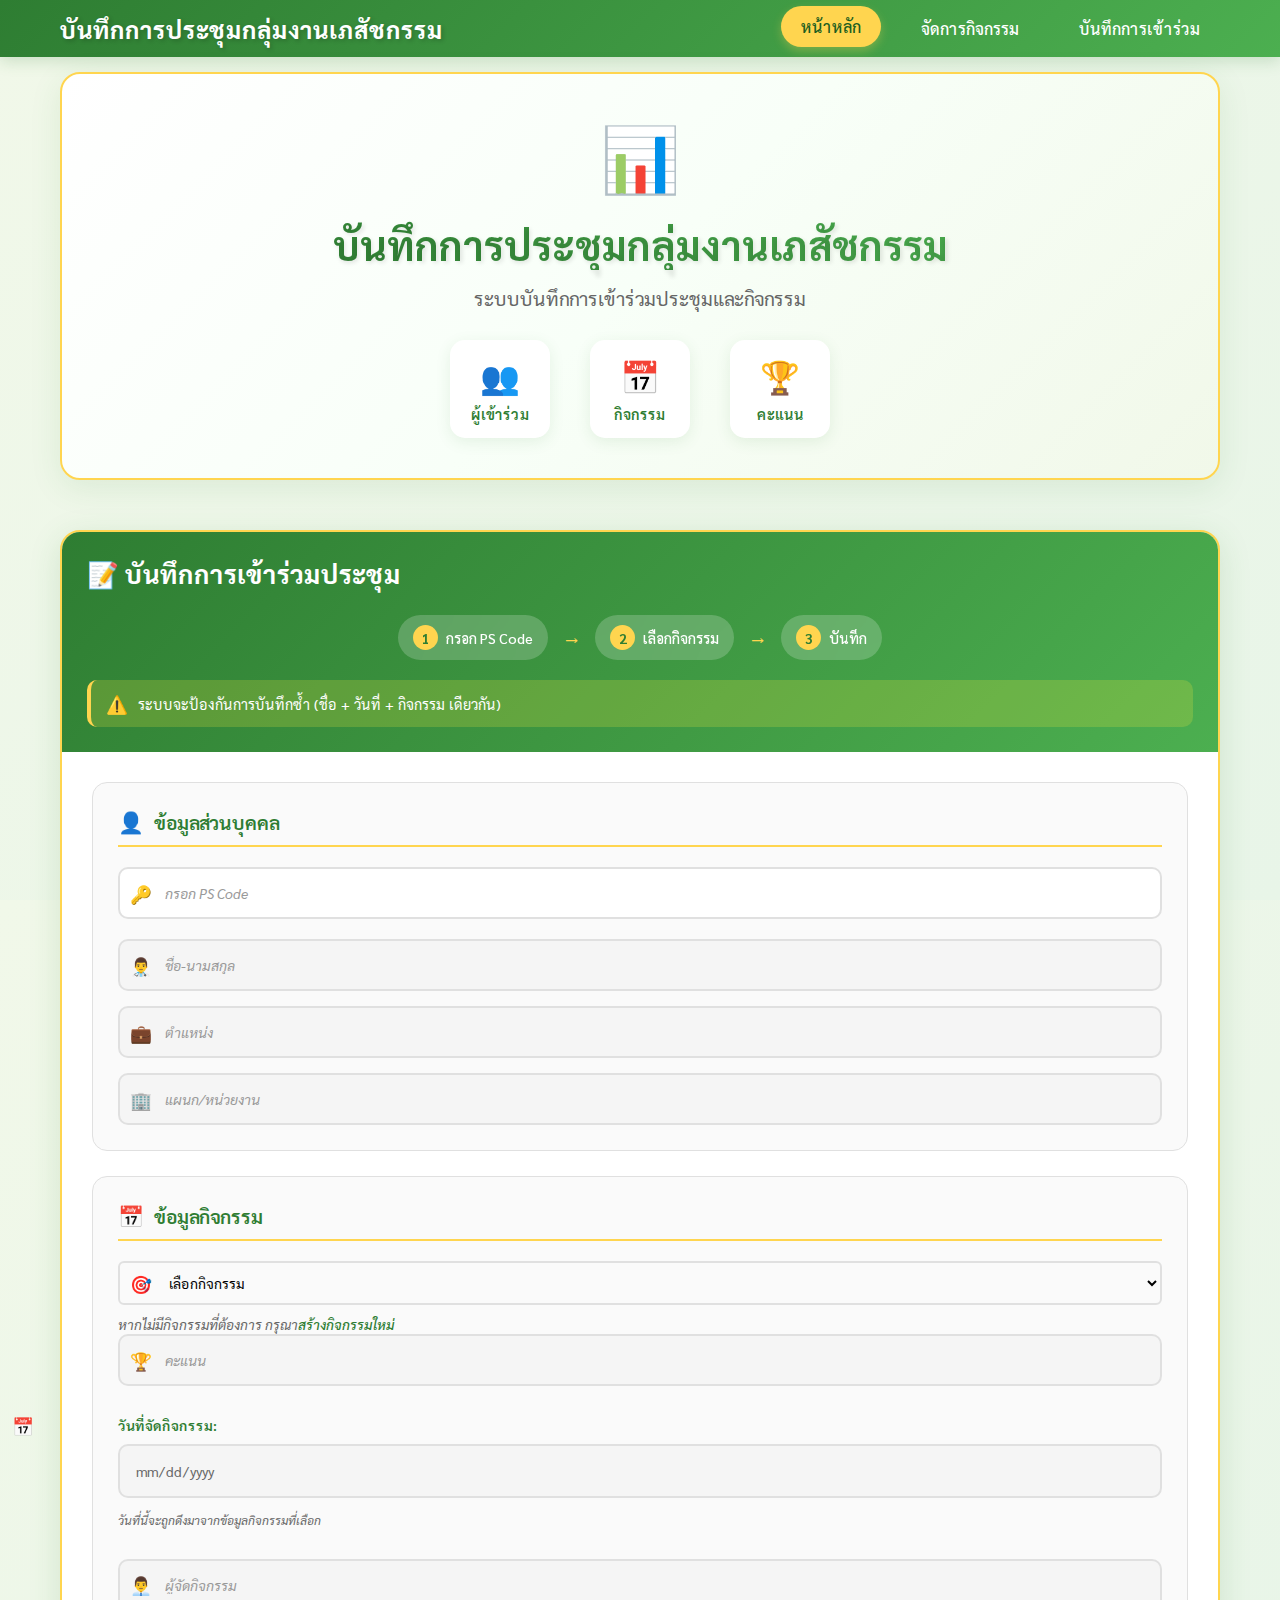
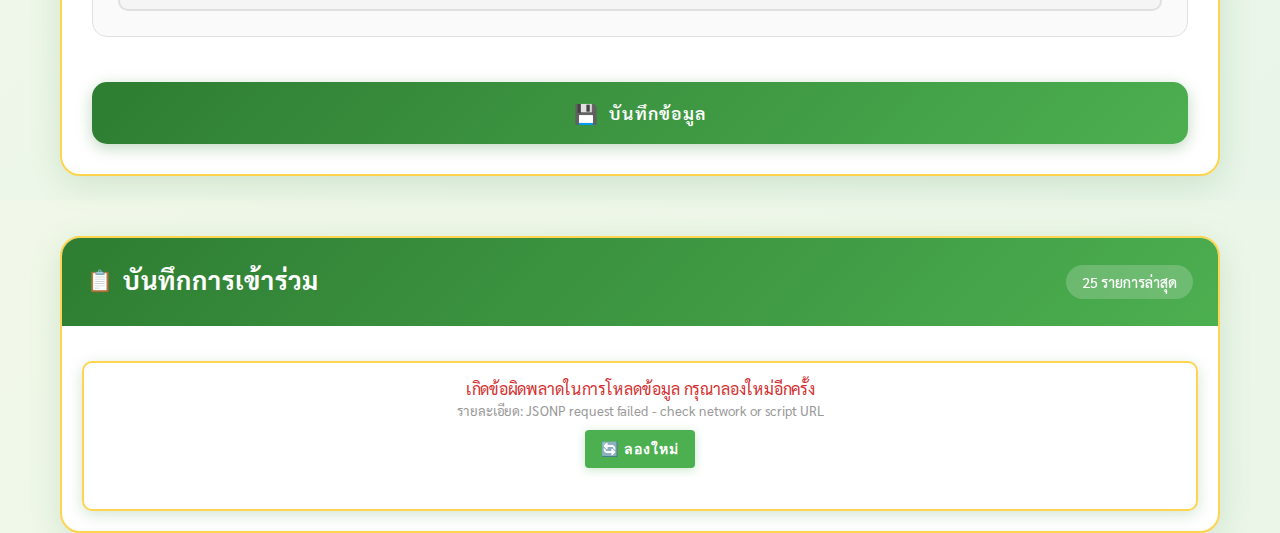
<file: index.html>
<!DOCTYPE html>
<html lang="en">
<head>
    <meta charset="UTF-8">
    <meta name="viewport" content="width=device-width, initial-scale=1.0">
    <title>บันทึกการประชุมกลุ่มงานเภสัชกรรม</title>
    <link rel="preconnect" href="https://fonts.googleapis.com">
    <link rel="preconnect" href="https://fonts.gstatic.com" crossorigin>
    <link href="https://fonts.googleapis.com/css2?family=Sarabun:wght@300;400;500;600;700&display=swap" rel="stylesheet">
    <link rel="stylesheet" href="style.css">
</head>
<body>
    <!-- Navigation -->
    <nav class="nav-bar">
        <div class="nav-container">
            <div class="nav-brand">บันทึกการประชุมกลุ่มงานเภสัชกรรม</div>
            <div class="nav-links">
                <a href="index.html" class="nav-link active">หน้าหลัก</a>
                <a href="events.html" class="nav-link">จัดการกิจกรรม</a>
                <a href="summary.html" class="nav-link">บันทึกการเข้าร่วม</a>
            </div>
        </div>
    </nav>

    <div class="container">
        <!-- Hero Section -->
        <div class="hero-section">
            <div class="hero-content">
                <div class="hero-icon">📊</div>
                <h1>บันทึกการประชุมกลุ่มงานเภสัชกรรม</h1>
                <p class="hero-subtitle">ระบบบันทึกการเข้าร่วมประชุมและกิจกรรม</p>
                <div class="hero-stats">
                    <div class="stat-item">
                        <div class="stat-icon">👥</div>
                        <div class="stat-text">ผู้เข้าร่วม</div>
                    </div>
                    <div class="stat-item">
                        <div class="stat-icon">📅</div>
                        <div class="stat-text">กิจกรรม</div>
                    </div>
                    <div class="stat-item">
                        <div class="stat-icon">🏆</div>
                        <div class="stat-text">คะแนน</div>
                    </div>
                </div>
            </div>
        </div>
        
        <div class="form-section">
            <div class="form-card">
                <div class="form-header">
                    <h2>📝 บันทึกการเข้าร่วมประชุม</h2>
                    <div class="form-description">
                        <div class="steps-guide">
                            <div class="step">
                                <span class="step-number">1</span>
                                <span class="step-text">กรอก PS Code</span>
                            </div>
                            <div class="step-arrow">→</div>
                            <div class="step">
                                <span class="step-number">2</span>
                                <span class="step-text">เลือกกิจกรรม</span>
                            </div>
                            <div class="step-arrow">→</div>
                            <div class="step">
                                <span class="step-number">3</span>
                                <span class="step-text">บันทึก</span>
                            </div>
                        </div>
                        <div class="warning-note">
                            <span class="warning-icon">⚠️</span>
                            <span>ระบบจะป้องกันการบันทึกซ้ำ (ชื่อ + วันที่ + กิจกรรม เดียวกัน)</span>
                        </div>
                    </div>
                </div>
                
                <form id="event-form">
                    <!-- Personal Information Section -->
                    <div class="form-section-group">
                        <h3 class="section-title">
                            <span class="section-icon">👤</span>
                            ข้อมูลส่วนบุคคล
                        </h3>
                        <div class="input-group">
                            <div class="input-with-icon">
                                <span class="input-icon">🔑</span>
                                <input type="text" id="pscode" placeholder="กรอก PS Code" required>
                            </div>
                        </div>
                        
                        <div class="readonly-info">
                            <div class="input-with-icon">
                                <span class="input-icon">👨‍⚕️</span>
                                <input type="text" id="name" placeholder="ชื่อ-นามสกุล" readonly>
                            </div>
                            <div class="input-with-icon">
                                <span class="input-icon">💼</span>
                                <input type="text" id="position" placeholder="ตำแหน่ง" readonly>
                            </div>
                            <div class="input-with-icon">
                                <span class="input-icon">🏢</span>
                                <input type="text" id="department" placeholder="แผนก/หน่วยงาน" readonly>
                            </div>
                        </div>
                    </div>
                    
                    <!-- Event Information Section -->
                    <div class="form-section-group">
                        <h3 class="section-title">
                            <span class="section-icon">📅</span>
                            ข้อมูลกิจกรรม
                        </h3>
                        <div class="form-group">
                            <div class="input-with-icon">
                                <span class="input-icon">🎯</span>
                                <select id="event-select" required>
                                    <option value="">เลือกกิจกรรม</option>
                                </select>
                            </div>
                            <small class="form-note">หากไม่มีกิจกรรมที่ต้องการ กรุณา<a href="events.html" target="_blank">สร้างกิจกรรมใหม่</a></small>
                        </div>
                        
                        <div class="readonly-info">
                            <div class="input-with-icon">
                                <span class="input-icon">🏆</span>
                                <input type="number" id="point" placeholder="คะแนน" readonly>
                            </div>
                            
                            <div class="date-input-group">
                                <label for="dateevent">
                                    <span class="input-icon">📅</span>
                                    วันที่จัดกิจกรรม:
                                </label>
                                <input type="date" id="dateevent" required readonly>
                                <small class="date-note">วันที่นี้จะถูกดึงมาจากข้อมูลกิจกรรมที่เลือก</small>
                            </div>
                            
                            <div class="input-with-icon">
                                <span class="input-icon">👨‍💼</span>
                                <input type="text" id="eventby" placeholder="ผู้จัดกิจกรรม" readonly>
                            </div>
                        </div>
                    </div>
                    
                    <button type="submit" class="submit-btn">
                        <span class="btn-icon">💾</span>
                        บันทึกข้อมูล
                    </button>
                </form>
            </div>
        </div>
        
        <div class="records-section">
            <div class="records-card">
                <div class="records-header">
                    <h2>
                        <span class="section-icon">📋</span>
                        บันทึกการเข้าร่วม
                    </h2>
                    <div class="records-count">
                        <span class="count-badge">25 รายการล่าสุด</span>
                    </div>
                </div>
                <div class="records-container">
                    <div id="records"></div>
                </div>
            </div>
        </div>
    </div>
    <script src="script.js"></script>
</body>
</html>
</file>
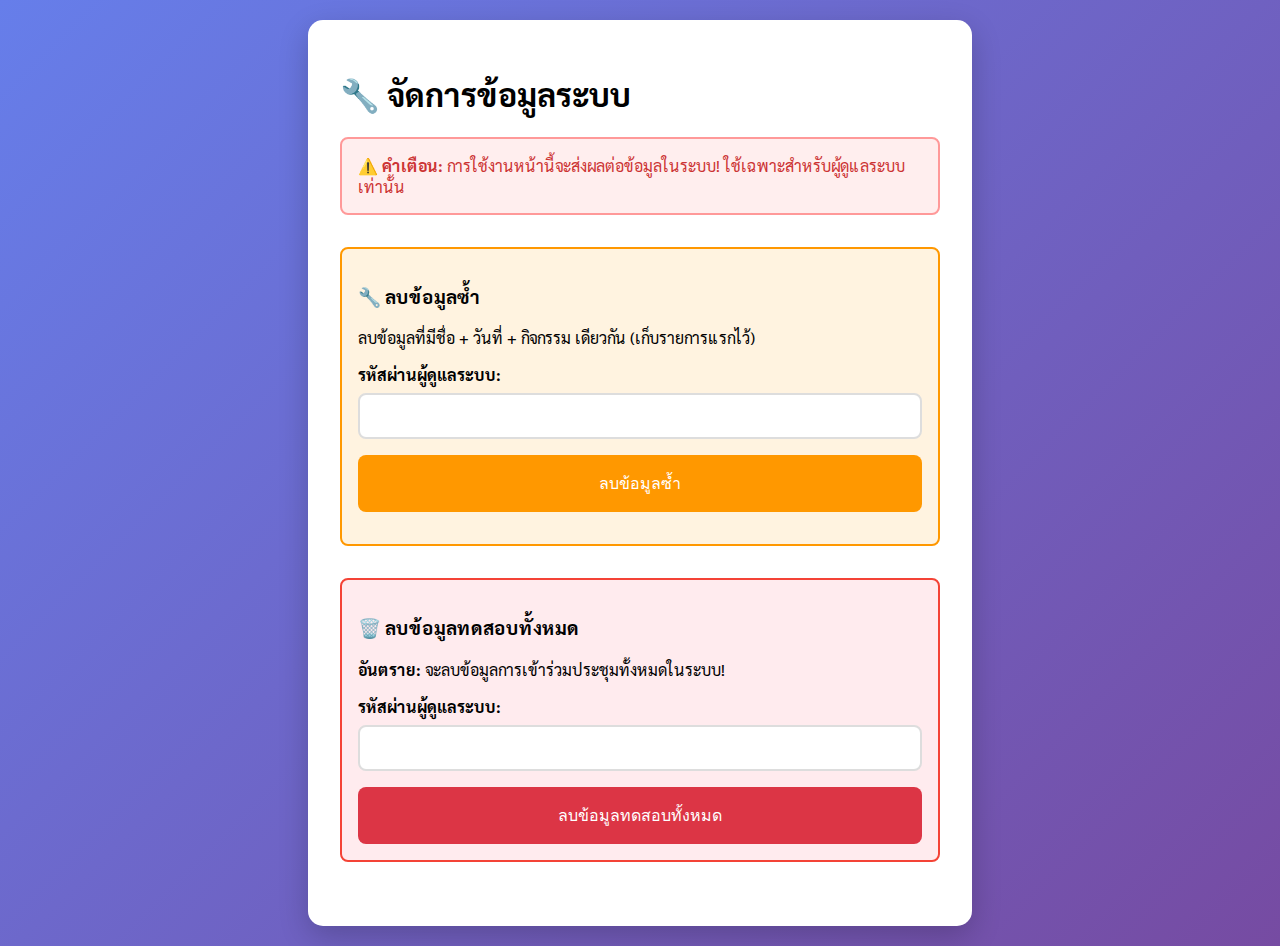
<file: admin-cleanup.html>
<!DOCTYPE html>
<html lang="th">
<head>
    <meta charset="UTF-8">
    <meta name="viewport" content="width=device-width, initial-scale=1.0">
    <title>จัดการข้อมูลระบบ - Admin Only</title>
    <style>
        body {
            font-family: 'Sarabun', sans-serif;
            background: linear-gradient(135deg, #667eea 0%, #764ba2 100%);
            margin: 0;
            padding: 20px;
            min-height: 100vh;
            display: flex;
            justify-content: center;
            align-items: center;
        }
        
        .container {
            background: white;
            padding: 2rem;
            border-radius: 15px;
            box-shadow: 0 10px 30px rgba(0,0,0,0.2);
            max-width: 600px;
            width: 100%;
        }
        
        .warning {
            background: #fee;
            border: 2px solid #f99;
            padding: 1rem;
            border-radius: 8px;
            margin-bottom: 2rem;
            color: #c33;
        }
        
        .form-group {
            margin-bottom: 1rem;
        }
        
        label {
            display: block;
            margin-bottom: 0.5rem;
            font-weight: bold;
        }
        
        input[type="password"] {
            width: 100%;
            padding: 0.75rem;
            border: 2px solid #ddd;
            border-radius: 8px;
            font-size: 1rem;
            box-sizing: border-box;
        }
        
        .btn-warning {
            background: #ff9800;
            color: white;
            padding: 1rem 2rem;
            border: none;
            border-radius: 8px;
            font-size: 1rem;
            cursor: pointer;
            width: 100%;
            margin-bottom: 1rem;
        }
        
        .btn-warning:hover {
            background: #f57c00;
        }
        
        .btn-danger {
            background: #dc3545;
            color: white;
            padding: 1rem 2rem;
            border: none;
            border-radius: 8px;
            font-size: 1rem;
            cursor: pointer;
            width: 100%;
        }
        
        .btn-danger:hover {
            background: #c82333;
        }
        
        .btn-warning:disabled, .btn-danger:disabled {
            background: #6c757d;
            cursor: not-allowed;
        }
        
        .result {
            margin-top: 1rem;
            padding: 1rem;
            border-radius: 8px;
            display: none;
        }
        
        .result.success {
            background: #d4edda;
            border: 2px solid #c3e6cb;
            color: #155724;
        }
        
        .result.error {
            background: #f8d7da;
            border: 2px solid #f5c6cb;
            color: #721c24;
        }
    </style>
    <link href="https://fonts.googleapis.com/css2?family=Sarabun:wght@300;400;500;600;700&display=swap" rel="stylesheet">
</head>
<body>
    <div class="container">
        <h1>🔧 จัดการข้อมูลระบบ</h1>
        
        <div class="warning">
            <strong>⚠️ คำเตือน:</strong> การใช้งานหน้านี้จะส่งผลต่อข้อมูลในระบบ! 
            ใช้เฉพาะสำหรับผู้ดูแลระบบเท่านั้น
        </div>
        
        <!-- Remove Duplicates Section -->
        <div style="margin-bottom: 2rem; padding: 1rem; border: 2px solid #ff9800; border-radius: 8px; background: #fff3e0;">
            <h3>🔧 ลบข้อมูลซ้ำ</h3>
            <p>ลบข้อมูลที่มีชื่อ + วันที่ + กิจกรรม เดียวกัน (เก็บรายการแรกไว้)</p>
            
            <form id="removeDuplicatesForm">
                <div class="form-group">
                    <label for="password1">รหัสผ่านผู้ดูแลระบบ:</label>
                    <input type="password" id="password1" name="password1" required>
                </div>
                
                <button type="submit" class="btn-warning">ลบข้อมูลซ้ำ</button>
            </form>
            
            <div id="duplicateResult" class="result"></div>
        </div>
        
        <!-- Clean Test Data Section -->
        <div style="margin-bottom: 2rem; padding: 1rem; border: 2px solid #f44336; border-radius: 8px; background: #ffebee;">
            <h3>🗑️ ลบข้อมูลทดสอบทั้งหมด</h3>
            <p><strong>อันตราย:</strong> จะลบข้อมูลการเข้าร่วมประชุมทั้งหมดในระบบ!</p>
            
            <form id="cleanupForm">
                <div class="form-group">
                    <label for="password2">รหัสผ่านผู้ดูแลระบบ:</label>
                    <input type="password" id="password2" name="password2" required>
                </div>
                
                <button type="submit" class="btn-danger">ลบข้อมูลทดสอบทั้งหมด</button>
            </form>
            
            <div id="cleanupResult" class="result"></div>
        </div>
    </div>

    <script>
        const SCRIPT_URL = "https://script.google.com/macros/s/AKfycbyDbNuvZVetuZMpqf1XTgmHGb6RLON1LqfLb03ptaUqbx608Zv8MAzoOgYEk_KLwRQvjg/exec";
        
        // Remove Duplicates Form
        document.getElementById('removeDuplicatesForm').addEventListener('submit', function(e) {
            e.preventDefault();
            
            const password = document.getElementById('password1').value;
            const submitBtn = document.querySelector('.btn-warning');
            const resultDiv = document.getElementById('duplicateResult');
            
            if (!password) {
                showResult('กรุณาใส่รหัสผ่าน', 'error', resultDiv);
                return;
            }
            
            // Disable button during request
            submitBtn.disabled = true;
            submitBtn.textContent = 'กำลังลบข้อมูลซ้ำ...';
            
            // Make JSONP request to remove duplicates
            const callbackName = 'removeDuplicate_' + Date.now();
            
            window[callbackName] = function(response) {
                console.log('Remove duplicates response:', response);
                
                if (response.success) {
                    showResult(`✅ ${response.message} (ลบไปทั้งหมด ${response.removedCount || 0} รายการ)`, 'success', resultDiv);
                    document.getElementById('password1').value = '';
                } else {
                    showResult(`❌ ${response.error || 'เกิดข้อผิดพลาดในการลบข้อมูลซ้ำ'}`, 'error', resultDiv);
                }
                
                // Re-enable button
                submitBtn.disabled = false;
                submitBtn.textContent = 'ลบข้อมูลซ้ำ';
                
                // Clean up callback
                delete window[callbackName];
            };
            
            // Create script tag for JSONP request
            const script = document.createElement('script');
            script.src = `${SCRIPT_URL}?action=removeDuplicates&password=${encodeURIComponent(password)}&callback=${callbackName}`;
            script.onerror = function() {
                showResult('❌ เกิดข้อผิดพลาดในการเชื่อมต่อ', 'error', resultDiv);
                submitBtn.disabled = false;
                submitBtn.textContent = 'ลบข้อมูลซ้ำ';
                delete window[callbackName];
            };
            
            document.head.appendChild(script);
            
            // Remove script after 30 seconds
            setTimeout(() => {
                if (document.head.contains(script)) {
                    document.head.removeChild(script);
                }
            }, 30000);
        });
        
        // Clean Test Data Form
        document.getElementById('cleanupForm').addEventListener('submit', function(e) {
            e.preventDefault();
            
            const password = document.getElementById('password2').value;
            const submitBtn = document.querySelector('.btn-danger');
            const resultDiv = document.getElementById('cleanupResult');
            
            if (!password) {
                showResult('กรุณาใส่รหัสผ่าน', 'error', resultDiv);
                return;
            }
            
            // Disable button during request
            submitBtn.disabled = true;
            submitBtn.textContent = 'กำลังลบข้อมูล...';
            
            // Make JSONP request to clean test data
            const callbackName = 'cleanup_' + Date.now();
            
            window[callbackName] = function(response) {
                console.log('Cleanup response:', response);
                
                if (response.success) {
                    showResult(`✅ ${response.message} (ลบไปทั้งหมด ${response.deletedRows || 0} รายการ)`, 'success', resultDiv);
                    document.getElementById('password2').value = '';
                } else {
                    showResult(`❌ ${response.error || 'เกิดข้อผิดพลาดในการลบข้อมูล'}`, 'error', resultDiv);
                }
                
                // Re-enable button
                submitBtn.disabled = false;
                submitBtn.textContent = 'ลบข้อมูลทดสอบทั้งหมด';
                
                // Clean up callback
                delete window[callbackName];
            };
            
            // Create script tag for JSONP request
            const script = document.createElement('script');
            script.src = `${SCRIPT_URL}?action=cleanTestData&password=${encodeURIComponent(password)}&callback=${callbackName}`;
            script.onerror = function() {
                showResult('❌ เกิดข้อผิดพลาดในการเชื่อมต่อ', 'error', resultDiv);
                submitBtn.disabled = false;
                submitBtn.textContent = 'ลบข้อมูลทดสอบทั้งหมด';
                delete window[callbackName];
            };
            
            document.head.appendChild(script);
            
            // Remove script after 30 seconds
            setTimeout(() => {
                if (document.head.contains(script)) {
                    document.head.removeChild(script);
                }
            }, 30000);
        });
        
        function showResult(message, type, resultDiv) {
            resultDiv.textContent = message;
            resultDiv.className = `result ${type}`;
            resultDiv.style.display = 'block';
            
            // Auto-hide after 5 seconds for success messages
            if (type === 'success') {
                setTimeout(() => {
                    resultDiv.style.display = 'none';
                }, 5000);
            }
        }
    </script>
</body>
</html>
</file>
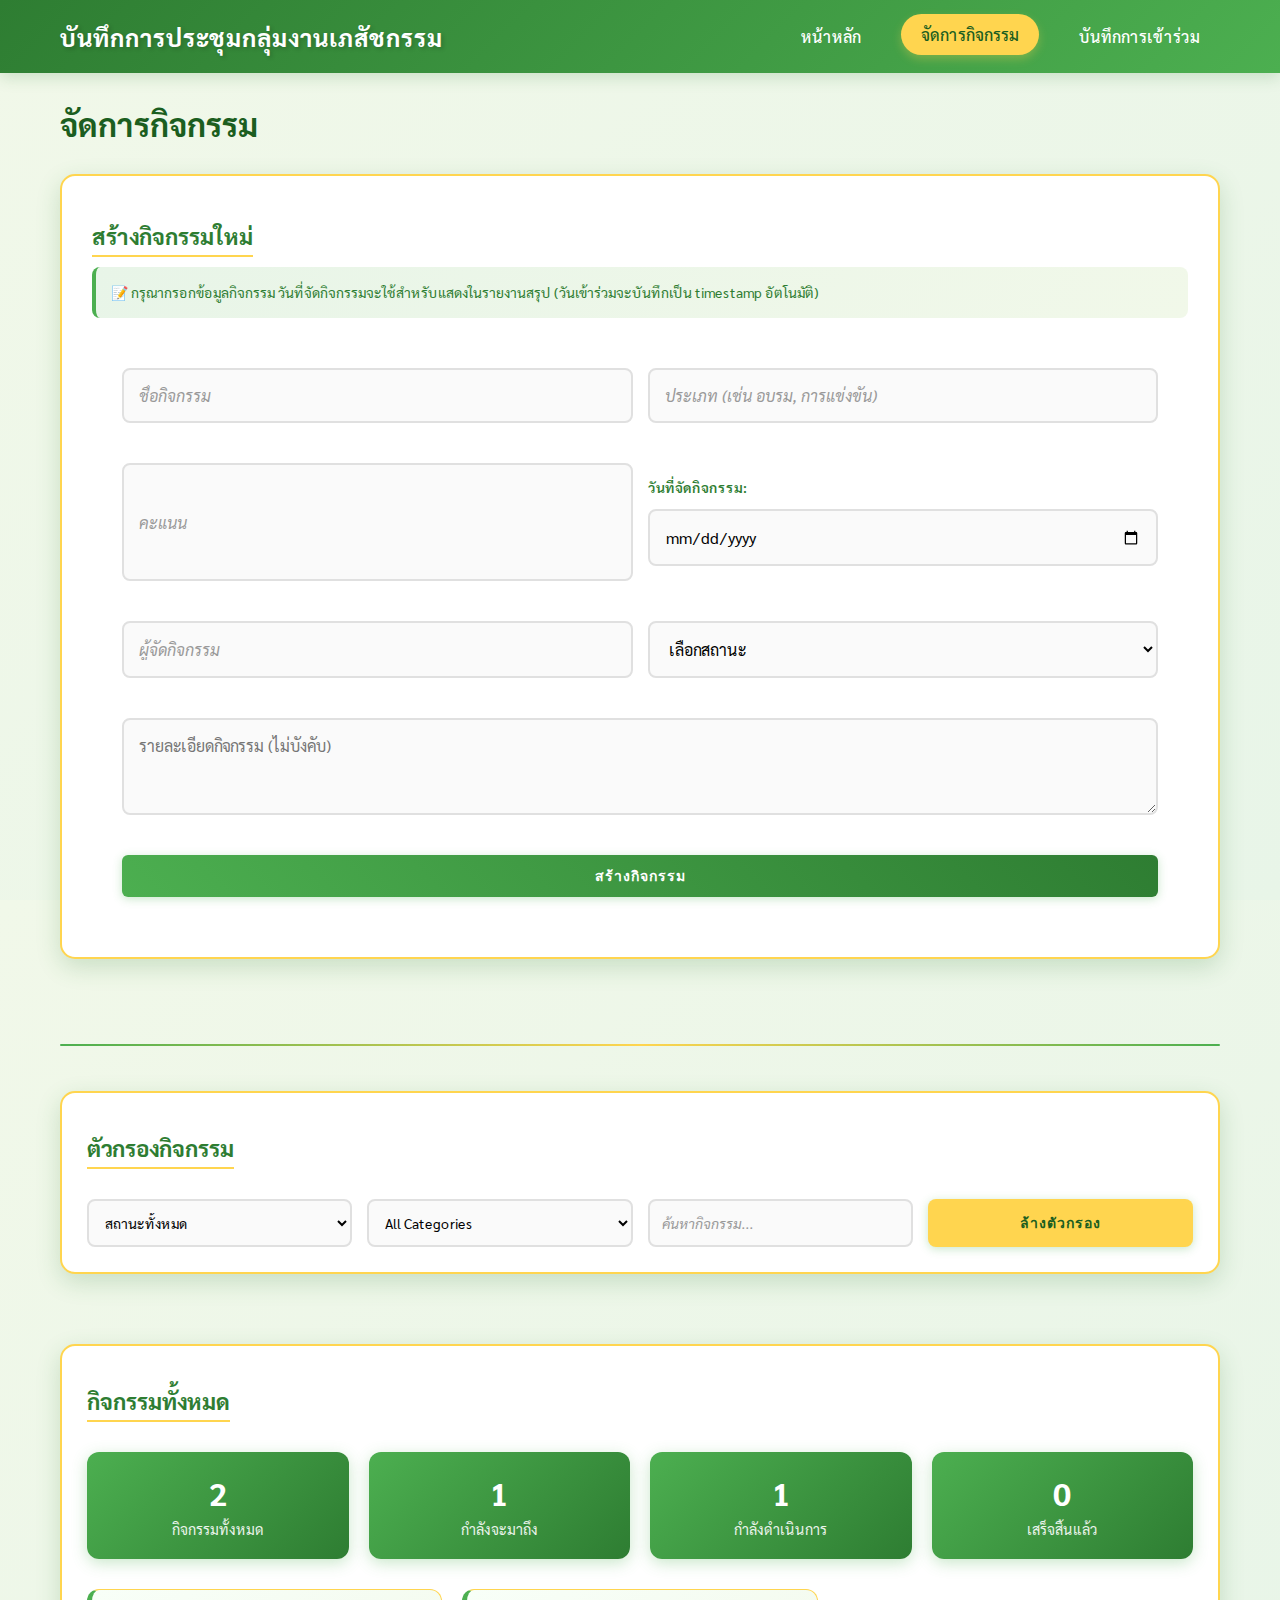
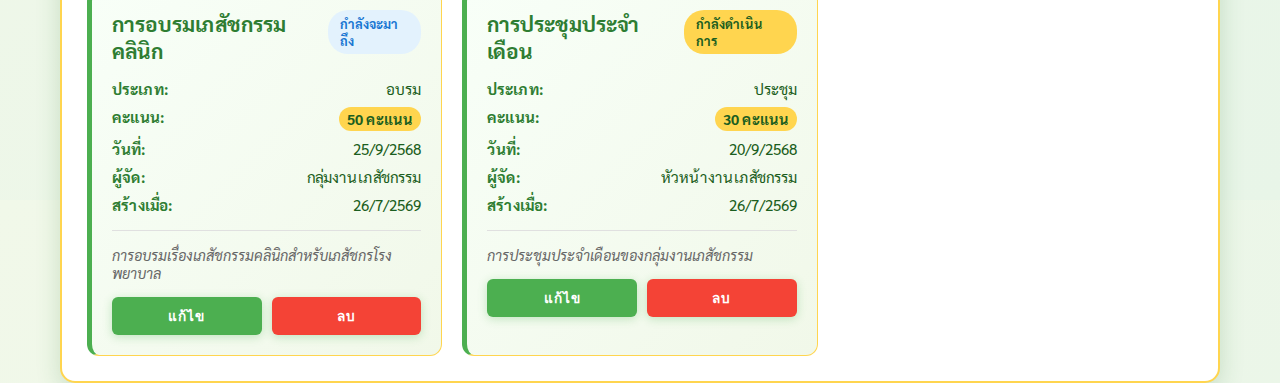
<file: events.html>
<!DOCTYPE html>
<html lang="en">
<head>
    <meta charset="UTF-8">
    <meta name="viewport" content="width=device-width, initial-scale=1.0">
    <title>จัดการกิจกรรม - บันทึกการประชุมกลุ่มงานเภสัชกรรม</title>
    <link rel="preconnect" href="https://fonts.googleapis.com">
    <link rel="preconnect" href="https://fonts.gstatic.com" crossorigin>
    <link href="https://fonts.googleapis.com/css2?family=Sarabun:wght@300;400;500;600;700&display=swap" rel="stylesheet">
    <link rel="stylesheet" href="style.css">
    <link rel="stylesheet" href="events.css">
</head>
<body>
    <!-- Navigation -->
    <nav class="nav-bar">
        <div class="nav-container">
            <div class="nav-brand">บันทึกการประชุมกลุ่มงานเภสัชกรรม</div>
            <div class="nav-links">
                <a href="index.html" class="nav-link">หน้าหลัก</a>
                <a href="events.html" class="nav-link active">จัดการกิจกรรม</a>
                <a href="summary.html" class="nav-link">บันทึกการเข้าร่วม</a>
            </div>
        </div>
    </nav>

    <div class="container">
        <h1>จัดการกิจกรรม</h1>
        
        <!-- Event Creation Form -->
        <div class="form-section">
            <h2>สร้างกิจกรรมใหม่</h2>
            <p class="form-description">📝 กรุณากรอกข้อมูลกิจกรรม วันที่จัดกิจกรรมจะใช้สำหรับแสดงในรายงานสรุป (วันเข้าร่วมจะบันทึกเป็น timestamp อัตโนมัติ)</p>
            <form id="event-creation-form">
                <div class="form-row">
                    <input type="text" id="event-name" placeholder="ชื่อกิจกรรม" required>
                    <input type="text" id="event-category" placeholder="ประเภท (เช่น อบรม, การแข่งขัน)" required>
                </div>
                <div class="form-row">
                    <input type="number" id="event-points" placeholder="คะแนน" min="1" required>
                    <div class="date-input-group">
                        <label for="event-date">วันที่จัดกิจกรรม:</label>
                        <input type="date" id="event-date" required>
                    </div>
                </div>
                <div class="form-row">
                    <input type="text" id="event-organizer" placeholder="ผู้จัดกิจกรรม" required>
                    <select id="event-status" required>
                        <option value="">เลือกสถานะ</option>
                        <option value="upcoming">กำลังจะมาถึง</option>
                        <option value="ongoing">กำลังดำเนินการ</option>
                        <option value="completed">เสร็จสิ้นแล้ว</option>
                        <option value="cancelled">ยกเลิก</option>
                    </select>
                </div>
                <textarea id="event-description" placeholder="รายละเอียดกิจกรรม (ไม่บังคับ)" rows="3"></textarea>
                <button type="submit">สร้างกิจกรรม</button>
            </form>
        </div>

        <hr>

        <!-- Event Filters -->
        <div class="filter-section">
            <h2>ตัวกรองกิจกรรม</h2>
            <div class="filter-controls">
                <select id="status-filter">
                    <option value="">สถานะทั้งหมด</option>
                    <option value="upcoming">กำลังจะมาถึง</option>
                    <option value="ongoing">กำลังดำเนินการ</option>
                    <option value="completed">เสร็จสิ้นแล้ว</option>
                    <option value="cancelled">ยกเลิก</option>
                </select>
                <select id="category-filter">
                    <option value="">ประเภททั้งหมด</option>
                </select>
                <input type="text" id="search-filter" placeholder="ค้นหากิจกรรม...">
                <button id="clear-filters">ล้างตัวกรอง</button>
            </div>
        </div>

        <!-- Events Display -->
        <div class="events-section">
            <h2>กิจกรรมทั้งหมด</h2>
            <div class="events-stats">
                <div class="stat-card">
                    <span class="stat-number" id="total-events">0</span>
                    <span class="stat-label">กิจกรรมทั้งหมด</span>
                </div>
                <div class="stat-card">
                    <span class="stat-number" id="upcoming-events">0</span>
                    <span class="stat-label">กำลังจะมาถึง</span>
                </div>
                <div class="stat-card">
                    <span class="stat-number" id="ongoing-events">0</span>
                    <span class="stat-label">กำลังดำเนินการ</span>
                </div>
                <div class="stat-card">
                    <span class="stat-number" id="completed-events">0</span>
                    <span class="stat-label">เสร็จสิ้นแล้ว</span>
                </div>
            </div>
            <div id="events-list" class="events-grid"></div>
        </div>
    </div>

    <script src="events.js"></script>
</body>
</html>
</file>
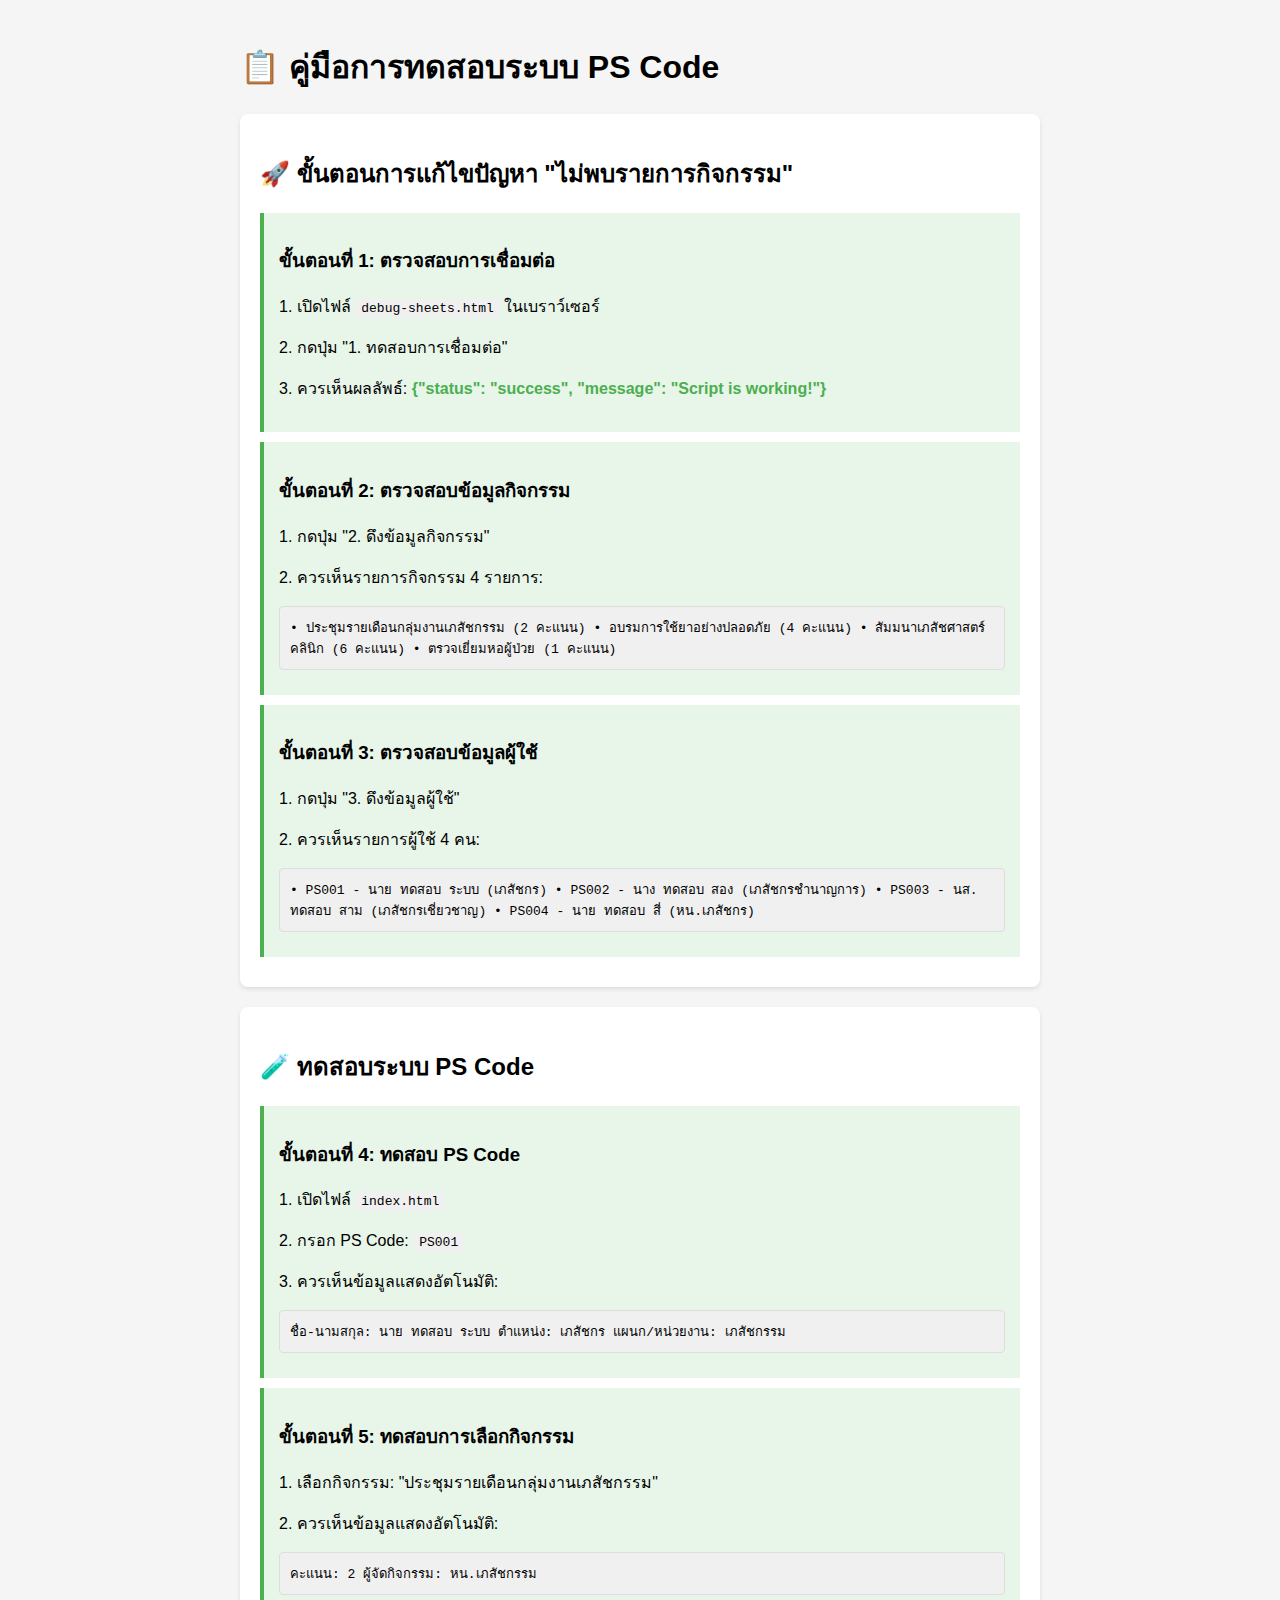
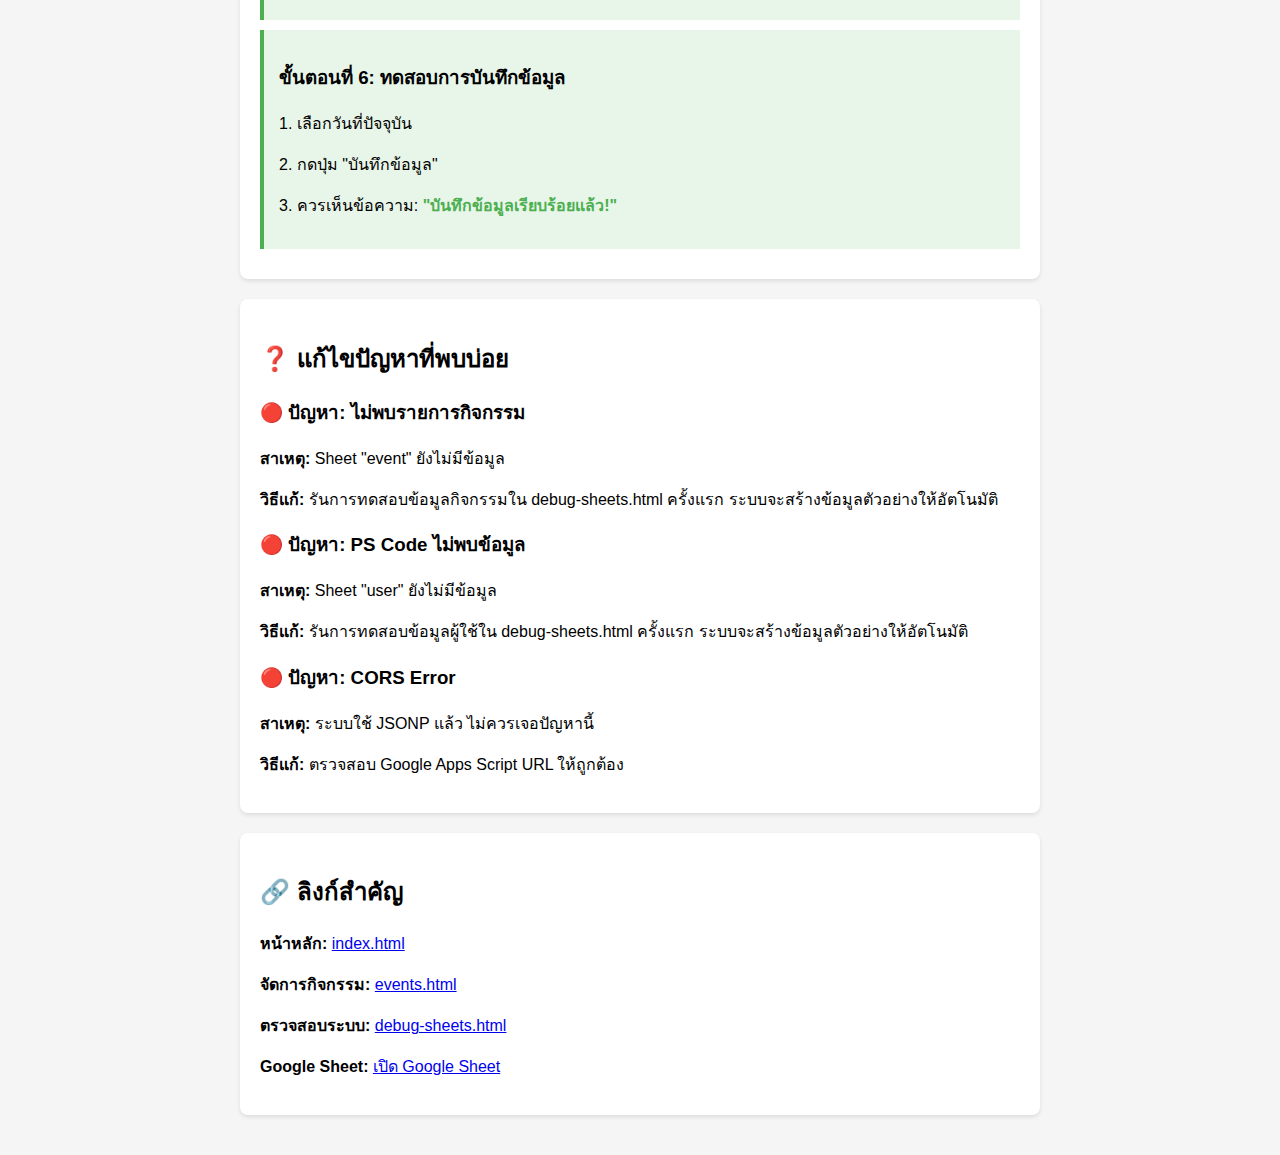
<file: guide.html>
<!DOCTYPE html>
<html lang="th">
<head>
    <meta charset="UTF-8">
    <meta name="viewport" content="width=device-width, initial-scale=1.0">
    <title>คู่มือการทดสอบระบบ PS Code</title>
    <style>
        body {
            font-family: 'Sarabun', Arial, sans-serif;
            max-width: 800px;
            margin: 0 auto;
            padding: 20px;
            background-color: #f5f5f5;
        }
        .guide-section {
            background: white;
            padding: 20px;
            border-radius: 8px;
            margin: 20px 0;
            box-shadow: 0 2px 4px rgba(0,0,0,0.1);
        }
        .step {
            background: #e8f5e9;
            border-left: 4px solid #4CAF50;
            padding: 15px;
            margin: 10px 0;
        }
        .sample-data {
            background: #f0f0f0;
            border: 1px solid #ddd;
            border-radius: 4px;
            padding: 10px;
            font-family: monospace;
            margin: 10px 0;
        }
        .success {
            color: #4CAF50;
            font-weight: bold;
        }
        .error {
            color: #f44336;
            font-weight: bold;
        }
        code {
            background: #f0f0f0;
            padding: 2px 6px;
            border-radius: 3px;
        }
    </style>
</head>
<body>
    <h1>📋 คู่มือการทดสอบระบบ PS Code</h1>
    
    <div class="guide-section">
        <h2>🚀 ขั้นตอนการแก้ไขปัญหา "ไม่พบรายการกิจกรรม"</h2>
        
        <div class="step">
            <h3>ขั้นตอนที่ 1: ตรวจสอบการเชื่อมต่อ</h3>
            <p>1. เปิดไฟล์ <code>debug-sheets.html</code> ในเบราว์เซอร์</p>
            <p>2. กดปุ่ม "1. ทดสอบการเชื่อมต่อ"</p>
            <p>3. ควรเห็นผลลัพธ์: <span class="success">{"status": "success", "message": "Script is working!"}</span></p>
        </div>
        
        <div class="step">
            <h3>ขั้นตอนที่ 2: ตรวจสอบข้อมูลกิจกรรม</h3>
            <p>1. กดปุ่ม "2. ดึงข้อมูลกิจกรรม"</p>
            <p>2. ควรเห็นรายการกิจกรรม 4 รายการ:</p>
            <div class="sample-data">
• ประชุมรายเดือนกลุ่มงานเภสัชกรรม (2 คะแนน)
• อบรมการใช้ยาอย่างปลอดภัย (4 คะแนน)  
• สัมมนาเภสัชศาสตร์คลินิก (6 คะแนน)
• ตรวจเยี่ยมหอผู้ป่วย (1 คะแนน)
            </div>
        </div>
        
        <div class="step">
            <h3>ขั้นตอนที่ 3: ตรวจสอบข้อมูลผู้ใช้</h3>
            <p>1. กดปุ่ม "3. ดึงข้อมูลผู้ใช้"</p>
            <p>2. ควรเห็นรายการผู้ใช้ 4 คน:</p>
            <div class="sample-data">
• PS001 - นาย ทดสอบ ระบบ (เภสัชกร)
• PS002 - นาง ทดสอบ สอง (เภสัชกรชำนาญการ)
• PS003 - นส. ทดสอบ สาม (เภสัชกรเชี่ยวชาญ)
• PS004 - นาย ทดสอบ สี่ (หน.เภสัชกร)
            </div>
        </div>
    </div>
    
    <div class="guide-section">
        <h2>🧪 ทดสอบระบบ PS Code</h2>
        
        <div class="step">
            <h3>ขั้นตอนที่ 4: ทดสอบ PS Code</h3>
            <p>1. เปิดไฟล์ <code>index.html</code></p>
            <p>2. กรอก PS Code: <code>PS001</code></p>
            <p>3. ควรเห็นข้อมูลแสดงอัตโนมัติ:</p>
            <div class="sample-data">
ชื่อ-นามสกุล: นาย ทดสอบ ระบบ
ตำแหน่ง: เภสัชกร
แผนก/หน่วยงาน: เภสัชกรรม
            </div>
        </div>
        
        <div class="step">
            <h3>ขั้นตอนที่ 5: ทดสอบการเลือกกิจกรรม</h3>
            <p>1. เลือกกิจกรรม: "ประชุมรายเดือนกลุ่มงานเภสัชกรรม"</p>
            <p>2. ควรเห็นข้อมูลแสดงอัตโนมัติ:</p>
            <div class="sample-data">
คะแนน: 2
ผู้จัดกิจกรรม: หน.เภสัชกรรม
            </div>
        </div>
        
        <div class="step">
            <h3>ขั้นตอนที่ 6: ทดสอบการบันทึกข้อมูล</h3>
            <p>1. เลือกวันที่ปัจจุบัน</p>
            <p>2. กดปุ่ม "บันทึกข้อมูล"</p>
            <p>3. ควรเห็นข้อความ: <span class="success">"บันทึกข้อมูลเรียบร้อยแล้ว!"</span></p>
        </div>
    </div>
    
    <div class="guide-section">
        <h2>❓ แก้ไขปัญหาที่พบบ่อย</h2>
        
        <h3>🔴 ปัญหา: ไม่พบรายการกิจกรรม</h3>
        <p><strong>สาเหตุ:</strong> Sheet "event" ยังไม่มีข้อมูล</p>
        <p><strong>วิธีแก้:</strong> รันการทดสอบข้อมูลกิจกรรมใน debug-sheets.html ครั้งแรก ระบบจะสร้างข้อมูลตัวอย่างให้อัตโนมัติ</p>
        
        <h3>🔴 ปัญหา: PS Code ไม่พบข้อมูล</h3>
        <p><strong>สาเหตุ:</strong> Sheet "user" ยังไม่มีข้อมูล</p>
        <p><strong>วิธีแก้:</strong> รันการทดสอบข้อมูลผู้ใช้ใน debug-sheets.html ครั้งแรก ระบบจะสร้างข้อมูลตัวอย่างให้อัตโนมัติ</p>
        
        <h3>🔴 ปัญหา: CORS Error</h3>
        <p><strong>สาเหตุ:</strong> ระบบใช้ JSONP แล้ว ไม่ควรเจอปัญหานี้</p>
        <p><strong>วิธีแก้:</strong> ตรวจสอบ Google Apps Script URL ให้ถูกต้อง</p>
    </div>
    
    <div class="guide-section">
        <h2>🔗 ลิงก์สำคัญ</h2>
        <p><strong>หน้าหลัก:</strong> <a href="index.html">index.html</a></p>
        <p><strong>จัดการกิจกรรม:</strong> <a href="events.html">events.html</a></p>
        <p><strong>ตรวจสอบระบบ:</strong> <a href="debug-sheets.html">debug-sheets.html</a></p>
        <p><strong>Google Sheet:</strong> <a href="https://docs.google.com/spreadsheets/d/15Vd-K-0f7yEXTioI8-M5tQB2992UbktMGkCEbk3M-sU/edit" target="_blank">เปิด Google Sheet</a></p>
    </div>
</body>
</html>
</file>
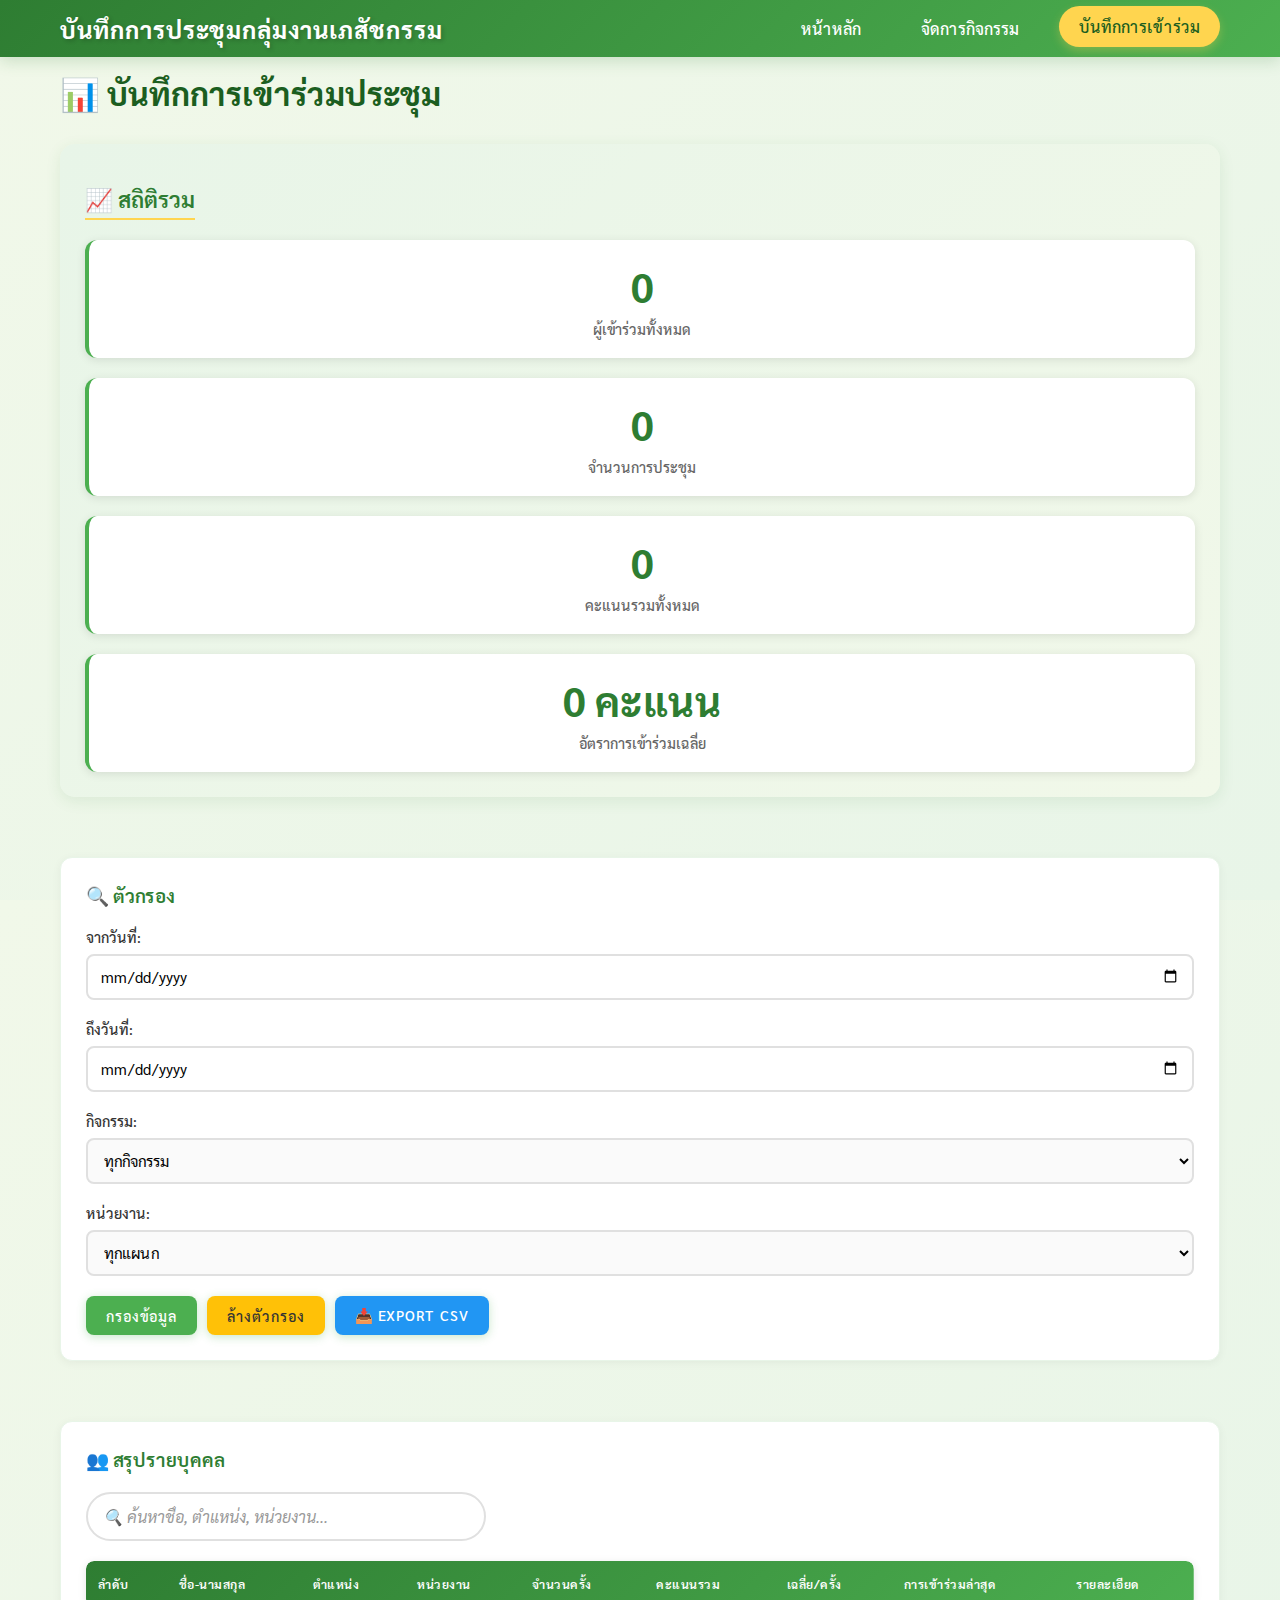
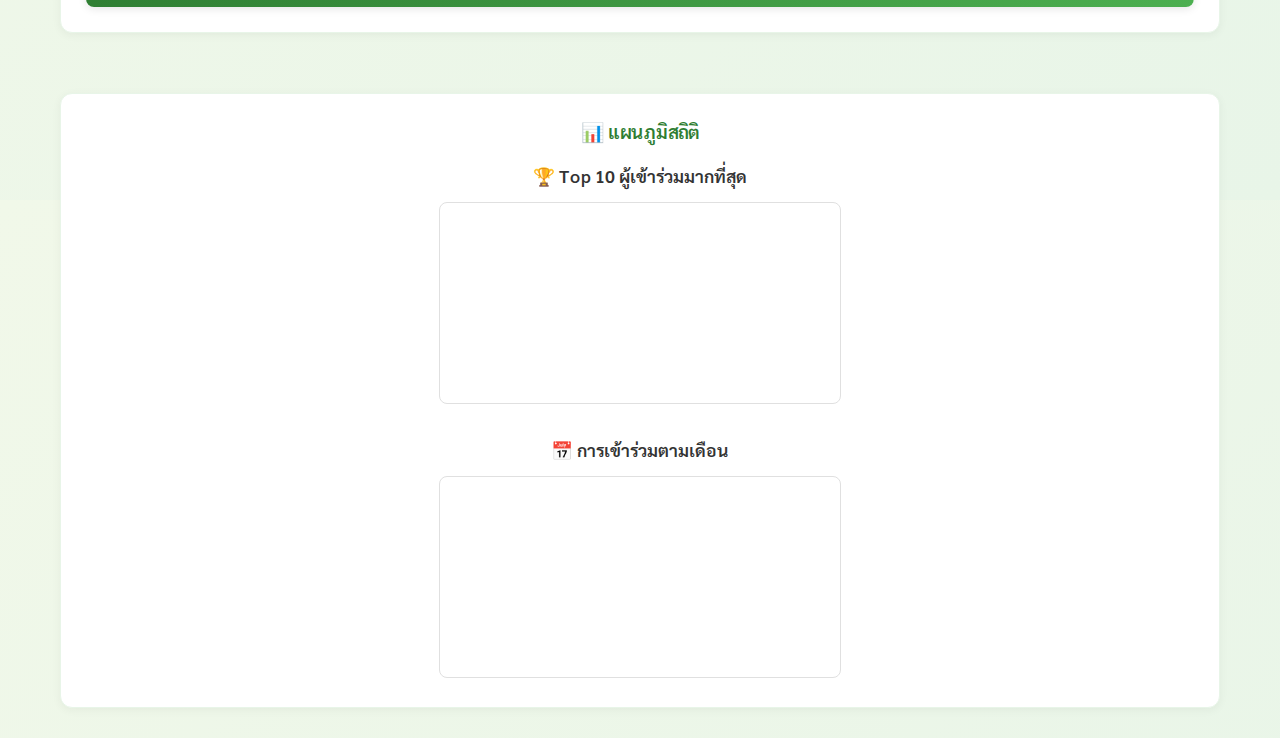
<file: summary.html>
<!DOCTYPE html>
<html lang="th">
<head>
    <meta charset="UTF-8">
    <meta name="viewport" content="width=device-width, initial-scale=1.0">
    <title>บันทึกการเข้าร่วม - สรุปการประชุมกลุ่มงานเภสัชกรรม</title>
    <link rel="preconnect" href="https://fonts.googleapis.com">
    <link rel="preconnect" href="https://fonts.gstatic.com" crossorigin>
    <link href="https://fonts.googleapis.com/css2?family=Sarabun:wght@300;400;500;600;700&display=swap" rel="stylesheet">
    <link rel="stylesheet" href="style.css">
    <link rel="stylesheet" href="summary.css">
</head>
<body>
    <!-- Navigation -->
    <nav class="nav-bar">
        <div class="nav-container">
            <div class="nav-brand">บันทึกการประชุมกลุ่มงานเภสัชกรรม</div>
            <div class="nav-links">
                <a href="index.html" class="nav-link">หน้าหลัก</a>
                <a href="events.html" class="nav-link">จัดการกิจกรรม</a>
                <a href="summary.html" class="nav-link active">บันทึกการเข้าร่วม</a>
            </div>
        </div>
    </nav>

    <div class="container">
        <h1>📊 บันทึกการเข้าร่วมประชุม</h1>
        
        <!-- Summary Statistics -->
        <div class="stats-section">
            <h2>📈 สถิติรวม</h2>
            <div class="stats-grid">
                <div class="stat-card">
                    <div class="stat-number" id="total-participants">0</div>
                    <div class="stat-label">ผู้เข้าร่วมทั้งหมด</div>
                </div>
                <div class="stat-card">
                    <div class="stat-number" id="total-meetings">0</div>
                    <div class="stat-label">จำนวนการประชุม</div>
                </div>
                <div class="stat-card">
                    <div class="stat-number" id="total-points">0</div>
                    <div class="stat-label">คะแนนรวมทั้งหมด</div>
                </div>
                <div class="stat-card">
                    <div class="stat-number" id="avg-attendance">0%</div>
                    <div class="stat-label">อัตราการเข้าร่วมเฉลี่ย</div>
                </div>
            </div>
        </div>

        <!-- Filters -->
        <div class="filters-section">
            <h3>🔍 ตัวกรอง</h3>
            <div class="filters-grid">
                <div class="filter-group">
                    <label for="date-from">จากวันที่:</label>
                    <input type="date" id="date-from">
                </div>
                <div class="filter-group">
                    <label for="date-to">ถึงวันที่:</label>
                    <input type="date" id="date-to">
                </div>
                <div class="filter-group">
                    <label for="event-filter">กิจกรรม:</label>
                    <select id="event-filter">
                        <option value="">ทุกกิจกรรม</option>
                    </select>
                </div>
                <div class="filter-group">
                    <label for="department-filter">หน่วยงาน:</label>
                    <select id="department-filter">
                        <option value="">ทุกหน่วยงาน</option>
                    </select>
                </div>
                <div class="filter-actions">
                    <button onclick="applyFilters()" class="filter-btn">กรองข้อมูล</button>
                    <button onclick="clearFilters()" class="clear-btn">ล้างตัวกรอง</button>
                    <button onclick="exportToCSV()" class="export-btn">📥 Export CSV</button>
                </div>
            </div>
        </div>

        <!-- Individual Summary Table -->
        <div class="summary-section">
            <h3>👥 สรุปรายบุคคล</h3>
            
            <!-- Search -->
            <div class="search-section">
                <input type="text" id="search-input" placeholder="🔍 ค้นหาชื่อ, ตำแหน่ง, หน่วยงาน..." class="search-input">
            </div>

            <!-- Summary Table -->
            <div class="table-container">
                <table id="summary-table" class="summary-table">
                    <thead>
                        <tr>
                            <th>ลำดับ</th>
                            <th>ชื่อ-นามสกุล</th>
                            <th>ตำแหน่ง</th>
                            <th>หน่วยงาน</th>
                            <th>จำนวนครั้ง</th>
                            <th>คะแนนรวม</th>
                            <th>เฉลี่ย/ครั้ง</th>
                            <th>การเข้าร่วมล่าสุด</th>
                            <th>รายละเอียด</th>
                        </tr>
                    </thead>
                    <tbody id="summary-tbody">
                        <tr>
                            <td colspan="9" class="loading">กำลังโหลดข้อมูล...</td>
                        </tr>
                    </tbody>
                </table>
            </div>
        </div>

        <!-- Detailed Records (Hidden by default) -->
        <div id="detailed-records" class="detailed-section" style="display: none;">
            <h3>📋 รายละเอียดการเข้าร่วม</h3>
            <div class="close-details">
                <button onclick="hideDetailedRecords()" class="close-btn">✕ ปิด</button>
            </div>
            <div id="detailed-content" class="detailed-content">
                <!-- Will be populated by JavaScript -->
            </div>
        </div>

        <!-- Charts Section -->
        <div class="charts-section">
            <h3>📊 แผนภูมิสถิติ</h3>
            <div class="charts-grid">
                <div class="chart-container">
                    <h4>🏆 Top 10 ผู้เข้าร่วมมากที่สุด</h4>
                    <canvas id="top-participants-chart" width="400" height="200"></canvas>
                </div>
                <div class="chart-container">
                    <h4>📅 การเข้าร่วมตามเดือน</h4>
                    <canvas id="monthly-attendance-chart" width="400" height="200"></canvas>
                </div>
            </div>
        </div>
    </div>

    <!-- Loading Overlay -->
    <div id="loading-overlay" class="loading-overlay" style="display: none;">
        <div class="loading-spinner">
            <div class="spinner"></div>
            <p>กำลังโหลดข้อมูl...</p>
        </div>
    </div>

    <script src="summary.js"></script>
</body>
</html>
</file>
<file: style.css>
/* Green and Yellow Color Scheme */
:root {
    --primary-green: #2E7D32;
    --light-green: #4CAF50;
    --accent-yellow: #FFD54F;
    --bright-yellow: #FFEB3B;
    --dark-green: #1B5E20;
    --light-gray: #F1F8E9;
    --white: #FFFFFF;
    --shadow: rgba(46, 125, 50, 0.2);
}

* {
    box-sizing: border-box;
    margin: 0;
    padding: 0;
}

body {
    font-family: 'Sarabun', 'Segoe UI', Tahoma, Geneva, Verdana, sans-serif;
    background: linear-gradient(135deg, var(--light-gray) 0%, #E8F5E8 100%);
    height: 100vh;
    padding: 0;
    margin: 0;
    color: var(--dark-green);
    overflow-x: hidden;
}

/* Navigation Bar */
.nav-bar {
    background: linear-gradient(135deg, var(--primary-green), var(--light-green));
    padding: 0.5rem 0;
    box-shadow: 0 4px 15px var(--shadow);
    margin-bottom: 15px;
}

.nav-container {
    max-width: 1200px;
    margin: 0 auto;
    display: flex;
    justify-content: space-between;
    align-items: center;
    padding: 0 20px;
}

.nav-brand {
    color: var(--white);
    font-size: 1.5rem;
    font-weight: bold;
    text-shadow: 2px 2px 4px rgba(0,0,0,0.2);
}

.nav-links {
    display: flex;
    gap: 20px;
}

.nav-link {
    color: var(--white);
    text-decoration: none;
    padding: 10px 20px;
    border-radius: 25px;
    transition: all 0.3s ease;
    font-weight: 500;
}

.nav-link:hover,
.nav-link.active {
    background: var(--accent-yellow);
    color: var(--dark-green);
    transform: translateY(-2px);
    box-shadow: 0 4px 10px rgba(255, 213, 79, 0.3);
}

/* Container */
.container {
    max-width: 1200px;
    margin: 0 auto;
    padding: 0 20px;
    display: grid;
    grid-template-columns: 1fr;
    gap: 30px;
    align-items: start;
}

/* Hero Section */
.hero-section {
    background: linear-gradient(135deg, var(--white) 0%, #F8FFF8 50%, var(--light-gray) 100%);
    border-radius: 20px;
    padding: 40px 20px;
    text-align: center;
    box-shadow: 0 8px 32px rgba(46, 125, 50, 0.1);
    border: 2px solid var(--accent-yellow);
    margin-bottom: 20px;
}

.hero-content {
    max-width: 800px;
    margin: 0 auto;
}

.hero-icon {
    font-size: 4rem;
    margin-bottom: 20px;
    animation: pulse 2s infinite;
}

@keyframes pulse {
    0%, 100% { transform: scale(1); }
    50% { transform: scale(1.05); }
}

.hero-section h1 {
    color: var(--primary-green);
    font-size: 2.5rem;
    margin-bottom: 15px;
    text-shadow: 2px 2px 4px rgba(0,0,0,0.1);
    background: linear-gradient(45deg, var(--primary-green), var(--light-green));
    -webkit-background-clip: text;
    -webkit-text-fill-color: transparent;
    background-clip: text;
    font-weight: 700;
}

.hero-subtitle {
    font-size: 1.2rem;
    color: #666;
    margin-bottom: 30px;
    font-weight: 400;
}

.hero-stats {
    display: flex;
    justify-content: center;
    gap: 40px;
    flex-wrap: wrap;
}

.stat-item {
    display: flex;
    flex-direction: column;
    align-items: center;
    gap: 8px;
    padding: 15px;
    background: var(--white);
    border-radius: 15px;
    box-shadow: 0 4px 15px rgba(46, 125, 50, 0.1);
    transition: transform 0.3s ease;
    min-width: 100px;
}

.stat-item:hover {
    transform: translateY(-5px);
}

.stat-icon {
    font-size: 2rem;
}

.stat-text {
    font-weight: 600;
    color: var(--primary-green);
    font-size: 0.9rem;
}

.form-section {
    grid-column: 1;
}

.records-section {
    grid-column: 1;
}

/* Form Card */
.form-card {
    background: var(--white);
    border-radius: 20px;
    box-shadow: 0 8px 32px rgba(46, 125, 50, 0.15);
    border: 2px solid var(--accent-yellow);
    overflow: hidden;
    margin-bottom: 30px;
}

.form-header {
    background: linear-gradient(135deg, var(--primary-green), var(--light-green));
    padding: 25px;
    color: var(--white);
}

.form-header h2 {
    font-size: 1.6rem;
    margin: 0 0 20px 0;
    display: flex;
    align-items: center;
    gap: 10px;
    border: none;
    color: var(--white);
}

.steps-guide {
    display: flex;
    justify-content: center;
    align-items: center;
    gap: 15px;
    margin: 20px 0;
    flex-wrap: wrap;
}

.step {
    display: flex;
    align-items: center;
    gap: 8px;
    background: rgba(255, 255, 255, 0.2);
    padding: 10px 15px;
    border-radius: 25px;
    backdrop-filter: blur(10px);
}

.step-number {
    background: var(--accent-yellow);
    color: var(--primary-green);
    width: 25px;
    height: 25px;
    border-radius: 50%;
    display: flex;
    align-items: center;
    justify-content: center;
    font-weight: bold;
    font-size: 0.9rem;
}

.step-text {
    font-weight: 500;
    font-size: 0.9rem;
}

.step-arrow {
    font-size: 1.2rem;
    color: var(--accent-yellow);
    font-weight: bold;
}

.warning-note {
    display: flex;
    align-items: center;
    gap: 10px;
    background: rgba(255, 235, 59, 0.2);
    padding: 12px 15px;
    border-radius: 10px;
    font-size: 0.9rem;
    margin-top: 15px;
    border-left: 4px solid var(--accent-yellow);
}

.warning-icon {
    font-size: 1.1rem;
}

/* Form Structure */
form {
    padding: 30px;
    display: flex;
    flex-direction: column;
    gap: 25px;
}

.form-section-group {
    background: #FAFAFA;
    border-radius: 15px;
    padding: 25px;
    border: 1px solid #E0E0E0;
}

.section-title {
    display: flex;
    align-items: center;
    gap: 10px;
    color: var(--primary-green);
    font-size: 1.2rem;
    font-weight: 600;
    margin: 0 0 20px 0;
    padding-bottom: 10px;
    border-bottom: 2px solid var(--accent-yellow);
}

.section-icon {
    font-size: 1.3rem;
}

.input-group {
    margin-bottom: 20px;
}

.readonly-info {
    display: grid;
    gap: 15px;
}

.input-with-icon {
    position: relative;
    display: flex;
    align-items: center;
}

.input-icon {
    position: absolute;
    left: 12px;
    font-size: 1.1rem;
    z-index: 2;
    color: var(--primary-green);
}

.input-with-icon input,
.input-with-icon select {
    padding-left: 45px;
}

h2 {
    color: var(--primary-green);
    font-size: 1.4rem;
    margin: 15px 0 10px 0;
    border-bottom: 2px solid var(--accent-yellow);
    padding-bottom: 5px;
    display: inline-block;
}

input, select {
    padding: 15px;
    border: 2px solid #E0E0E0;
    border-radius: 10px;
    font-size: 14px;
    transition: all 0.3s ease;
    background: var(--white);
    width: 100%;
    font-family: 'Sarabun', sans-serif;
}

input:focus, select:focus {
    outline: none;
    border-color: var(--light-green);
    background: var(--white);
    box-shadow: 0 0 0 3px rgba(76, 175, 80, 0.2);
    transform: translateY(-2px);
}

input::placeholder {
    color: #999;
    font-style: italic;
}

/* Submit Button */
.submit-btn {
    background: linear-gradient(135deg, var(--primary-green), var(--light-green));
    color: var(--white);
    border: none;
    padding: 18px 30px;
    border-radius: 15px;
    font-size: 1.1rem;
    font-weight: 600;
    cursor: pointer;
    transition: all 0.3s ease;
    display: flex;
    align-items: center;
    justify-content: center;
    gap: 10px;
    box-shadow: 0 4px 15px rgba(46, 125, 50, 0.3);
    margin-top: 20px;
    font-family: 'Sarabun', sans-serif;
}

.submit-btn:hover {
    transform: translateY(-3px);
    box-shadow: 0 6px 20px rgba(46, 125, 50, 0.4);
    background: linear-gradient(135deg, var(--light-green), var(--primary-green));
}

.submit-btn:active {
    transform: translateY(-1px);
}

.btn-icon {
    font-size: 1.2rem;
}

/* Date Input Group */
.date-input-group {
    display: flex;
    flex-direction: column;
    gap: 10px;
    margin: 15px 0;
}

.date-input-group label {
    font-weight: 600;
    color: var(--primary-green);
    font-size: 14px;
    display: flex;
    align-items: center;
    gap: 8px;
}

.date-note {
    font-size: 12px;
    color: #666;
    font-style: italic;
    line-height: 1.3;
    margin-top: 5px;
}

/* Records Section */
.records-card {
    background: var(--white);
    border-radius: 20px;
    box-shadow: 0 8px 32px rgba(46, 125, 50, 0.15);
    border: 2px solid var(--accent-yellow);
    overflow: hidden;
}

.records-header {
    background: linear-gradient(135deg, var(--primary-green), var(--light-green));
    padding: 25px;
    color: var(--white);
    display: flex;
    justify-content: space-between;
    align-items: center;
    flex-wrap: wrap;
    gap: 15px;
}

.records-header h2 {
    font-size: 1.6rem;
    margin: 0;
    display: flex;
    align-items: center;
    gap: 10px;
    border: none;
    color: var(--white);
}

.count-badge {
    background: rgba(255, 255, 255, 0.2);
    padding: 8px 16px;
    border-radius: 20px;
    font-size: 0.9rem;
    font-weight: 500;
    backdrop-filter: blur(10px);
}

.records-container {
    padding: 20px;
    max-height: 600px;
    overflow-y: auto;
}

.records-container::-webkit-scrollbar {
    width: 8px;
}

.records-container::-webkit-scrollbar-track {
    background: #f1f1f1;
    border-radius: 10px;
}

.records-container::-webkit-scrollbar-thumb {
    background: var(--light-green);
    border-radius: 10px;
}

.records-container::-webkit-scrollbar-thumb:hover {
    background: var(--primary-green);
}

/* Form Notes */
.form-note {
    font-size: 12px;
    color: #666;
    margin-top: 5px;
    line-height: 1.4;
}

.form-note a {
    color: var(--primary-green);
    text-decoration: none;
    font-weight: 500;
}

.form-note a:hover {
    text-decoration: underline;
}

/* Responsive Design */
@media (max-width: 768px) {
    .hero-section {
        padding: 30px 15px;
    }
    
    .hero-section h1 {
        font-size: 2rem;
    }
    
    .hero-subtitle {
        font-size: 1rem;
    }
    
    .hero-stats {
        gap: 20px;
    }
    
    .steps-guide {
        flex-direction: column;
        gap: 10px;
    }
    
    .step-arrow {
        transform: rotate(90deg);
    }
    
    .form-section-group {
        padding: 20px 15px;
    }
    
    form {
        padding: 20px 15px;
    }
    
    .records-header {
        padding: 20px 15px;
        flex-direction: column;
        align-items: flex-start;
        gap: 10px;
    }
    
    .records-header h2 {
        font-size: 1.4rem;
    }
}

@media (max-width: 480px) {
    .container {
        padding: 0 15px;
    }
    
    .hero-section h1 {
        font-size: 1.8rem;
    }
    
    .stat-item {
        min-width: 80px;
        padding: 10px;
    }
    
    .stat-icon {
        font-size: 1.5rem;
    }
    
    .section-title {
        font-size: 1.1rem;
    }
}

button {
    background: linear-gradient(45deg, var(--light-green), var(--primary-green));
    color: var(--white);
    border: none;
    padding: 10px 20px;
    border-radius: 6px;
    font-size: 14px;
    font-weight: bold;
    cursor: pointer;
    transition: all 0.3s ease;
    text-transform: uppercase;
    letter-spacing: 1px;
    box-shadow: 0 2px 10px rgba(76, 175, 80, 0.3);
}

button:hover {
    background: linear-gradient(45deg, var(--primary-green), var(--dark-green));
    transform: translateY(-2px);
    box-shadow: 0 6px 20px rgba(76, 175, 80, 0.4);
}

button:active {
    transform: translateY(0);
    box-shadow: 0 2px 10px rgba(76, 175, 80, 0.3);
}

hr {
    border: none;
    height: 2px;
    background: linear-gradient(90deg, var(--light-green), var(--accent-yellow), var(--light-green));
    border-radius: 2px;
    margin: 15px 0;
}

#records {
    background: var(--white);
    border-radius: 10px;
    padding: 15px;
    box-shadow: 0 4px 15px var(--shadow);
    border: 2px solid var(--accent-yellow);
    min-height: 150px;
    max-height: 300px;
    overflow-y: auto;
}

/* Record item styling */
.record-item {
    background: linear-gradient(135deg, #F8FFF8, var(--light-gray));
    border: 1px solid var(--accent-yellow);
    border-radius: 8px;
    padding: 12px;
    margin: 8px 0;
    box-shadow: 0 2px 8px rgba(46, 125, 50, 0.1);
    transition: all 0.3s ease;
    border-left: 4px solid var(--light-green);
    font-size: 0.9rem;
}

.record-item:hover {
    transform: translateY(-2px);
    box-shadow: 0 4px 15px rgba(46, 125, 50, 0.2);
}

.record-item strong {
    color: var(--primary-green);
    font-weight: 600;
}

.record-item .points {
    background: var(--accent-yellow);
    color: var(--dark-green);
    padding: 3px 8px;
    border-radius: 15px;
    font-weight: bold;
    display: inline-block;
    margin-left: 8px;
    box-shadow: 0 1px 3px rgba(255, 213, 79, 0.3);
    font-size: 0.85rem;
}

/* Records header styling */
.records-header {
    margin-bottom: 15px;
}

.records-header p {
    animation: slideIn 0.5s ease-out;
}

@keyframes slideIn {
    from {
        opacity: 0;
        transform: translateY(-10px);
    }
    to {
        opacity: 1;
        transform: translateY(0);
    }
}

/* Records List Styling */
.records-list {
    background: white;
    border-radius: 8px;
    box-shadow: 0 2px 8px rgba(0, 0, 0, 0.1);
    overflow: hidden;
    border: 1px solid #E0E0E0;
}

.records-list-header {
    display: grid;
    grid-template-columns: 50px 1fr 120px 150px 60px 100px 130px;
    background: linear-gradient(135deg, #2E7D32, #4CAF50);
    color: white;
    font-weight: 600;
    font-size: 0.9em;
    border-bottom: 2px solid #1B5E20;
}

.records-list-item {
    display: grid;
    grid-template-columns: 50px 1fr 120px 150px 60px 100px 130px;
    border-bottom: 1px solid #F0F0F0;
    transition: background-color 0.2s ease;
}

.records-list-item:hover {
    background-color: #F8FFF8;
}

.records-list-item:nth-child(even) {
    background-color: #FAFAFA;
}

.records-list-item:nth-child(even):hover {
    background-color: #F0F8F0;
}

.list-col {
    padding: 12px 8px;
    border-right: 1px solid #E8E8E8;
    display: flex;
    align-items: center;
    font-size: 0.9em;
    overflow: hidden;
    text-overflow: ellipsis;
    white-space: nowrap;
}

.records-list-header .list-col {
    padding: 15px 8px;
    font-weight: 600;
    text-align: center;
    justify-content: center;
}

.list-col:last-child {
    border-right: none;
}

.list-col-no {
    justify-content: center;
    font-weight: 600;
    color: #666;
}

.list-col-name {
    font-weight: 600;
    color: #2E7D32;
}

.list-col-points {
    justify-content: center;
    font-weight: bold;
    color: #FF6B35;
    background: linear-gradient(135deg, #FFF3E0, #FFE0B2);
    border-radius: 6px;
    margin: 2px;
    box-shadow: 0 1px 3px rgba(255, 107, 53, 0.2);
}

.list-col-date,
.list-col-timestamp {
    font-size: 0.85em;
    color: #666;
    justify-content: center;
}

.list-col-event {
    color: #1976D2;
}

.list-col-position {
    color: #7B1FA2;
    font-size: 0.85em;
}

/* Responsive design */
@media (max-width: 768px) {
    .container {
        grid-template-columns: 1fr;
        gap: 15px;
        padding: 0 10px;
    }
    
    .form-section,
    .records-section {
        grid-column: 1;
    }
    
    h1 {
        font-size: 1.5rem;
        margin-bottom: 10px;
    }
    
    h2 {
        font-size: 1.2rem;
        margin: 10px 0 8px 0;
    }
    
    form {
        padding: 15px;
    }
    
    .record-item {
        padding: 10px;
        font-size: 0.85rem;
    }
    
    #records {
        max-height: 250px;
    }
    
    /* Mobile responsive for records list */
    .records-list-header,
    .records-list-item {
        grid-template-columns: 40px 1fr 80px 50px;
        font-size: 0.8em;
    }
    
    .list-col-position,
    .list-col-event,
    .list-col-timestamp {
        display: none;
    }
    
    .list-col {
        padding: 8px 4px;
    }
    
    .records-list-header .list-col {
        padding: 12px 4px;
    }
}

/* Tablet responsive design */
@media (max-width: 1024px) and (min-width: 769px) {
    .records-list-header,
    .records-list-item {
        grid-template-columns: 50px 1fr 100px 120px 60px 90px;
        font-size: 0.85em;
    }
    
    .list-col-timestamp {
        display: none;
    }
}

/* Loading animation */
@keyframes pulse {
    0% { opacity: 0.6; }
    50% { opacity: 1; }
    100% { opacity: 0.6; }
}

.loading {
    animation: pulse 1.5s infinite;
}

/* Form group styling */ 
.form-group {
    display: flex;
    flex-direction: column;
    gap: 5px;
}

.form-note {
    font-size: 0.85rem;
    color: #666;
    font-style: italic;
}

.form-note a {
    color: var(--primary-green);
    text-decoration: none;
    font-weight: 500;
}

.form-note a:hover {
    text-decoration: underline;
    color: var(--light-green);
}

/* Select styling */
select {
    padding: 10px;
    border: 2px solid #E0E0E0;
    border-radius: 6px;
    font-size: 14px;
    transition: all 0.3s ease;
    background: #FAFAFA;
    cursor: pointer;
}

select:focus {
    outline: none;
    border-color: var(--light-green);
    background: var(--white);
    box-shadow: 0 0 0 3px rgba(76, 175, 80, 0.2);
    transform: translateY(-2px);
}

/* Readonly input styling */
input[readonly] {
    background: #F5F5F5;
    color: #666;
    cursor: not-allowed;
}

/* Message animations */
@keyframes slideIn {
    from {
        opacity: 0;
        transform: translateY(-20px);
    }
    to {
        opacity: 1;
        transform: translateY(0);
    }
}

@keyframes slideOut {
    from {
        opacity: 1;
        transform: translateY(0);
    }
    to {
        opacity: 0;
        transform: translateY(-20px);
    }
}

/* Button disabled state */
button:disabled {
    background: #CCCCCC !important;
    cursor: not-allowed !important;
    transform: none !important;
    box-shadow: none !important;
}
</file>
<file: events.css>
/* Events Page Specific Styles */

/* Navigation Bar */
.nav-bar {
    background: linear-gradient(135deg, var(--primary-green), var(--light-green));
    padding: 1rem 0;
    box-shadow: 0 4px 15px var(--shadow);
    margin-bottom: 30px;
}

.nav-container {
    max-width: 1200px;
    margin: 0 auto;
    display: flex;
    justify-content: space-between;
    align-items: center;
    padding: 0 20px;
}

.nav-brand {
    color: var(--white);
    font-size: 1.5rem;
    font-weight: bold;
    text-shadow: 2px 2px 4px rgba(0,0,0,0.2);
}

.nav-links {
    display: flex;
    gap: 20px;
}

.nav-link {
    color: var(--white);
    text-decoration: none;
    padding: 10px 20px;
    border-radius: 25px;
    transition: all 0.3s ease;
    font-weight: 500;
}

.nav-link:hover,
.nav-link.active {
    background: var(--accent-yellow);
    color: var(--dark-green);
    transform: translateY(-2px);
    box-shadow: 0 4px 10px rgba(255, 213, 79, 0.3);
}

/* Container */
.container {
    max-width: 1200px;
    margin: 0 auto;
    padding: 0 20px;
}

/* Form Section */
.form-section {
    background: var(--white);
    padding: 30px;
    border-radius: 15px;
    box-shadow: 0 8px 25px var(--shadow);
    margin-bottom: 40px;
    border: 2px solid var(--accent-yellow);
}

.form-description {
    background: linear-gradient(135deg, #E8F5E8, #F1F8E9);
    padding: 15px;
    border-radius: 8px;
    color: var(--primary-green);
    font-size: 14px;
    margin-bottom: 20px;
    border-left: 4px solid var(--light-green);
    line-height: 1.5;
}

.form-row {
    display: grid;
    grid-template-columns: 1fr 1fr;
    gap: 15px;
    margin-bottom: 15px;
}

.form-row input,
.form-row select {
    padding: 15px;
    border: 2px solid #E0E0E0;
    border-radius: 8px;
    font-size: 16px;
    transition: all 0.3s ease;
    background: #FAFAFA;
}

.form-row input:focus,
.form-row select:focus {
    outline: none;
    border-color: var(--light-green);
    background: var(--white);
    box-shadow: 0 0 0 3px rgba(76, 175, 80, 0.2);
    transform: translateY(-2px);
}

/* Date Input Group */
.date-input-group {
    display: flex;
    flex-direction: column;
    gap: 8px;
}

.date-input-group label {
    font-weight: 600;
    color: var(--primary-green);
    font-size: 14px;
    margin-bottom: 5px;
}

.date-input-group input[type="date"] {
    padding: 15px;
    border: 2px solid #E0E0E0;
    border-radius: 8px;
    font-size: 16px;
    transition: all 0.3s ease;
    background: #FAFAFA;
}

.date-input-group input[type="date"]:focus {
    outline: none;
    border-color: var(--light-green);
    background: var(--white);
    box-shadow: 0 0 0 3px rgba(76, 175, 80, 0.2);
    transform: translateY(-2px);
}

textarea {
    width: 100%;
    padding: 15px;
    border: 2px solid #E0E0E0;
    border-radius: 8px;
    font-size: 16px;
    transition: all 0.3s ease;
    background: #FAFAFA;
    resize: vertical;
    font-family: inherit;
    margin-bottom: 15px;
}

textarea:focus {
    outline: none;
    border-color: var(--light-green);
    background: var(--white);
    box-shadow: 0 0 0 3px rgba(76, 175, 80, 0.2);
}

/* Filter Section */
.filter-section {
    background: var(--white);
    padding: 25px;
    border-radius: 15px;
    box-shadow: 0 8px 25px var(--shadow);
    margin-bottom: 40px;
    border: 2px solid var(--accent-yellow);
}

.filter-controls {
    display: grid;
    grid-template-columns: repeat(auto-fit, minmax(200px, 1fr));
    gap: 15px;
    margin-top: 20px;
}

.filter-controls select,
.filter-controls input {
    padding: 12px;
    border: 2px solid #E0E0E0;
    border-radius: 8px;
    font-size: 14px;
    transition: all 0.3s ease;
    background: #FAFAFA;
}

.filter-controls select:focus,
.filter-controls input:focus {
    outline: none;
    border-color: var(--light-green);
    background: var(--white);
    box-shadow: 0 0 0 2px rgba(76, 175, 80, 0.2);
}

#clear-filters {
    background: var(--accent-yellow);
    color: var(--dark-green);
    border: none;
    padding: 12px 20px;
    border-radius: 8px;
    font-weight: bold;
    cursor: pointer;
    transition: all 0.3s ease;
}

#clear-filters:hover {
    background: var(--bright-yellow);
    transform: translateY(-2px);
    box-shadow: 0 4px 10px rgba(255, 213, 79, 0.3);
}

/* Events Section */
.events-section {
    background: var(--white);
    padding: 25px;
    border-radius: 15px;
    box-shadow: 0 8px 25px var(--shadow);
    border: 2px solid var(--accent-yellow);
}

/* Stats Cards */
.events-stats {
    display: grid;
    grid-template-columns: repeat(auto-fit, minmax(200px, 1fr));
    gap: 20px;
    margin: 20px 0 30px 0;
}

.stat-card {
    background: linear-gradient(135deg, var(--light-green), var(--primary-green));
    color: var(--white);
    padding: 20px;
    border-radius: 12px;
    text-align: center;
    box-shadow: 0 4px 15px rgba(76, 175, 80, 0.3);
    transition: all 0.3s ease;
}

.stat-card:hover {
    transform: translateY(-5px);
    box-shadow: 0 8px 20px rgba(76, 175, 80, 0.4);
}

.stat-number {
    display: block;
    font-size: 2rem;
    font-weight: bold;
    margin-bottom: 5px;
}

.stat-label {
    font-size: 0.9rem;
    opacity: 0.9;
}

/* Events Grid */
.events-grid {
    display: grid;
    grid-template-columns: repeat(auto-fill, minmax(350px, 1fr));
    gap: 20px;
    margin-top: 20px;
}

.event-card {
    background: linear-gradient(135deg, #F8FFF8, var(--light-gray));
    border: 1px solid var(--accent-yellow);
    border-radius: 12px;
    padding: 20px;
    transition: all 0.3s ease;
    border-left: 5px solid var(--light-green);
    position: relative;
    overflow: hidden;
}

.event-card:hover {
    transform: translateY(-5px);
    box-shadow: 0 8px 25px rgba(46, 125, 50, 0.2);
}

.event-header {
    display: flex;
    justify-content: space-between;
    align-items: flex-start;
    margin-bottom: 15px;
}

.event-title {
    font-size: 1.3rem;
    font-weight: bold;
    color: var(--primary-green);
    margin: 0;
}

.event-status {
    padding: 5px 12px;
    border-radius: 20px;
    font-size: 0.8rem;
    font-weight: bold;
    text-transform: uppercase;
}

.status-upcoming {
    background: #E3F2FD;
    color: #1976D2;
}

.status-ongoing {
    background: var(--accent-yellow);
    color: var(--dark-green);
}

.status-completed {
    background: #E8F5E9;
    color: var(--primary-green);
}

.status-cancelled {
    background: #FFEBEE;
    color: #D32F2F;
}

.event-details {
    margin: 15px 0;
}

.event-detail {
    display: flex;
    justify-content: space-between;
    margin: 8px 0;
    font-size: 0.95rem;
}

.event-detail strong {
    color: var(--primary-green);
}

.event-points {
    background: var(--accent-yellow);
    color: var(--dark-green);
    padding: 3px 8px;
    border-radius: 15px;
    font-weight: bold;
    font-size: 0.9rem;
}

.event-description {
    margin-top: 15px;
    padding-top: 15px;
    border-top: 1px solid #E0E0E0;
    font-style: italic;
    color: #666;
    font-size: 0.9rem;
}

.event-actions {
    margin-top: 15px;
    display: flex;
    gap: 10px;
}

.event-action-btn {
    flex: 1;
    padding: 8px 16px;
    border: none;
    border-radius: 6px;
    font-size: 0.85rem;
    font-weight: bold;
    cursor: pointer;
    transition: all 0.3s ease;
}

.edit-btn {
    background: var(--light-green);
    color: var(--white);
}

.edit-btn:hover {
    background: var(--primary-green);
    transform: translateY(-2px);
}

.delete-btn {
    background: #F44336;
    color: var(--white);
}

.delete-btn:hover {
    background: #D32F2F;
    transform: translateY(-2px);
}

/* Empty State */
.empty-state {
    text-align: center;
    padding: 60px 20px;
    color: #666;
}

.empty-state h3 {
    color: var(--primary-green);
    margin-bottom: 15px;
}

.empty-state p {
    font-style: italic;
    margin-bottom: 20px;
}

.empty-state-icon {
    font-size: 4rem;
    color: var(--accent-yellow);
    margin-bottom: 20px;
}

/* Responsive Design */
@media (max-width: 768px) {
    .nav-container {
        flex-direction: column;
        gap: 15px;
        text-align: center;
    }
    
    .nav-links {
        justify-content: center;
    }
    
    .form-row {
        grid-template-columns: 1fr;
    }
    
    .filter-controls {
        grid-template-columns: 1fr;
    }
    
    .events-stats {
        grid-template-columns: repeat(2, 1fr);
    }
    
    .events-grid {
        grid-template-columns: 1fr;
    }
    
    .event-actions {
        flex-direction: column;
    }
}

@media (max-width: 480px) {
    .container {
        padding: 0 10px;
    }
    
    .form-section,
    .filter-section,
    .events-section {
        padding: 20px;
    }
    
    .events-stats {
        grid-template-columns: 1fr;
    }
}
</file>
<file: summary.css>
/* summary.css - สไตล์สำหรับหน้าสรุปการเข้าร่วมประชุม */

/* Stats Section */
.stats-section {
    background: linear-gradient(135deg, #E8F5E8 0%, #F1F8E9 100%);
    border-radius: 15px;
    padding: 25px;
    margin-bottom: 30px;
    box-shadow: 0 4px 15px rgba(46, 125, 50, 0.1);
}

.stats-section h2 {
    color: #2E7D32;
    margin-bottom: 20px;
    font-weight: 600;
    text-align: center;
}

.stats-grid {
    display: grid;
    grid-template-columns: 1fr;
    gap: 20px;
}

.stat-card {
    background: white;
    border-radius: 12px;
    padding: 20px;
    text-align: center;
    box-shadow: 0 2px 10px rgba(0, 0, 0, 0.1);
    border-left: 4px solid #4CAF50;
    transition: transform 0.3s ease, box-shadow 0.3s ease;
}

.stat-card:hover {
    transform: translateY(-5px);
    box-shadow: 0 4px 20px rgba(76, 175, 80, 0.2);
}

.stat-number {
    font-size: 2.5em;
    font-weight: 700;
    color: #2E7D32;
    margin-bottom: 8px;
}

.stat-label {
    font-size: 0.9em;
    color: #666;
    font-weight: 500;
}

/* Filters Section */
.filters-section {
    background: white;
    border-radius: 12px;
    padding: 25px;
    margin-bottom: 30px;
    box-shadow: 0 2px 10px rgba(0, 0, 0, 0.05);
    border: 1px solid #E8F5E8;
}

.filters-section h3 {
    color: #2E7D32;
    margin-bottom: 20px;
    font-weight: 600;
}

.filters-grid {
    display: grid;
    grid-template-columns: 1fr;
    gap: 20px;
    align-items: end;
}

.filter-group {
    display: flex;
    flex-direction: column;
}

.filter-group label {
    font-weight: 500;
    color: #333;
    margin-bottom: 8px;
    font-size: 0.9em;
}

.filter-group input,
.filter-group select {
    padding: 10px 12px;
    border: 2px solid #E0E0E0;
    border-radius: 8px;
    font-family: 'Sarabun', sans-serif;
    font-size: 0.95em;
    transition: border-color 0.3s ease;
}

.filter-group input:focus,
.filter-group select:focus {
    outline: none;
    border-color: #4CAF50;
    box-shadow: 0 0 0 3px rgba(76, 175, 80, 0.1);
}

.filter-actions {
    display: flex;
    gap: 10px;
    flex-wrap: wrap;
}

.filter-btn,
.clear-btn,
.export-btn {
    padding: 10px 20px;
    border: none;
    border-radius: 8px;
    font-family: 'Sarabun', sans-serif;
    font-weight: 500;
    cursor: pointer;
    transition: all 0.3s ease;
    font-size: 0.9em;
}

.filter-btn {
    background: #4CAF50;
    color: white;
}

.filter-btn:hover {
    background: #45a049;
    transform: translateY(-2px);
}

.clear-btn {
    background: #FFC107;
    color: #333;
}

.clear-btn:hover {
    background: #FFB300;
    transform: translateY(-2px);
}

.export-btn {
    background: #2196F3;
    color: white;
}

.export-btn:hover {
    background: #1976D2;
    transform: translateY(-2px);
}

/* Summary Section */
.summary-section {
    background: white;
    border-radius: 12px;
    padding: 25px;
    margin-bottom: 30px;
    box-shadow: 0 2px 10px rgba(0, 0, 0, 0.05);
    border: 1px solid #E8F5E8;
}

.summary-section h3 {
    color: #2E7D32;
    margin-bottom: 20px;
    font-weight: 600;
}

/* Search Section */
.search-section {
    margin-bottom: 20px;
}

.search-controls {
    display: flex;
    gap: 20px;
    align-items: center;
    flex-wrap: wrap;
}

.search-input {
    flex: 1;
    min-width: 300px;
    max-width: 400px;
    padding: 12px 15px;
    border: 2px solid #E0E0E0;
    border-radius: 25px;
    font-family: 'Sarabun', sans-serif;
    font-size: 1em;
    transition: border-color 0.3s ease;
}

.display-options {
    display: flex;
    align-items: center;
    gap: 10px;
    white-space: nowrap;
}

.display-options label {
    font-weight: 500;
    color: #2E7D32;
    font-size: 0.9em;
}

.display-options select {
    padding: 8px 12px;
    border: 2px solid #E0E0E0;
    border-radius: 6px;
    font-family: 'Sarabun', sans-serif;
    font-size: 0.9em;
    background: white;
    cursor: pointer;
    transition: all 0.3s ease;
}

.display-options select:focus {
    outline: none;
    border-color: #4CAF50;
    box-shadow: 0 0 0 3px rgba(76, 175, 80, 0.1);
}

.search-input:focus {
    outline: none;
    border-color: #4CAF50;
    box-shadow: 0 0 0 3px rgba(76, 175, 80, 0.1);
}

/* Table Styles */
.table-container {
    overflow-x: auto;
    border-radius: 8px;
    box-shadow: 0 2px 8px rgba(0, 0, 0, 0.1);
}

.table-status {
    margin: 0;
}

.table-status p {
    animation: fadeIn 0.3s ease-in;
}

@keyframes fadeIn {
    from { opacity: 0; transform: translateY(-5px); }
    to { opacity: 1; transform: translateY(0); }
}

.summary-table {
    width: 100%;
    border-collapse: collapse;
    background: white;
    font-size: 0.9em;
}

.summary-table thead {
    background: linear-gradient(135deg, #2E7D32 0%, #4CAF50 100%);
    color: white;
}

.summary-table th {
    padding: 15px 12px;
    text-align: left;
    font-weight: 600;
    font-size: 0.85em;
    text-transform: uppercase;
    letter-spacing: 0.5px;
}

.summary-table th:first-child {
    border-top-left-radius: 8px;
}

.summary-table th:last-child {
    border-top-right-radius: 8px;
}

.summary-table tbody tr {
    border-bottom: 1px solid #E8F5E8;
    transition: background-color 0.3s ease;
}

.summary-table tbody tr:hover {
    background-color: #F1F8E9;
}

.summary-table td {
    padding: 12px;
    vertical-align: middle;
}

.name-cell {
    font-weight: 600;
    color: #2E7D32;
}

.count-cell,
.points-cell {
    text-align: center;
    font-weight: 600;
    color: #4CAF50;
}

.avg-cell {
    text-align: center;
    color: #FF9800;
    font-weight: 500;
}

.date-cell {
    text-align: center;
    color: #666;
    font-size: 0.85em;
}

.action-cell {
    text-align: center;
}

.details-btn {
    background: #2196F3;
    color: white;
    border: none;
    padding: 6px 12px;
    border-radius: 6px;
    font-family: 'Sarabun', sans-serif;
    font-size: 0.8em;
    cursor: pointer;
    transition: all 0.3s ease;
}

.details-btn:hover {
    background: #1976D2;
    transform: scale(1.05);
}

.loading,
.no-data {
    text-align: center;
    padding: 40px;
    color: #666;
    font-style: italic;
}

/* Detailed Records Section */
.detailed-section {
    background: white;
    border-radius: 12px;
    padding: 25px;
    margin-bottom: 30px;
    box-shadow: 0 2px 10px rgba(0, 0, 0, 0.05);
    border: 1px solid #E8F5E8;
    border-left: 4px solid #2196F3;
}

.detailed-section h3 {
    color: #2196F3;
    margin-bottom: 20px;
    font-weight: 600;
}

.close-details {
    text-align: right;
    margin-bottom: 15px;
}

.close-btn {
    background: #f44336;
    color: white;
    border: none;
    padding: 8px 15px;
    border-radius: 6px;
    font-family: 'Sarabun', sans-serif;
    cursor: pointer;
    transition: background-color 0.3s ease;
}

.close-btn:hover {
    background: #d32f2f;
}

.participant-info {
    background: #F8F9FA;
    padding: 15px;
    border-radius: 8px;
    margin-bottom: 20px;
}

.participant-info p {
    margin: 8px 0;
    color: #333;
}

.participant-info strong {
    color: #2E7D32;
}

.events-table-container {
    overflow-x: auto;
    border-radius: 8px;
    box-shadow: 0 2px 8px rgba(0, 0, 0, 0.1);
}

.events-table {
    width: 100%;
    border-collapse: collapse;
    background: white;
    font-size: 0.9em;
}

.events-table thead {
    background: #2196F3;
    color: white;
}

.events-table th {
    padding: 12px;
    text-align: left;
    font-weight: 600;
}

.events-table tbody tr {
    border-bottom: 1px solid #E0E0E0;
}

.events-table tbody tr:hover {
    background-color: #E3F2FD;
}

.events-table td {
    padding: 10px 12px;
}

/* Charts Section */
.charts-section {
    background: white;
    border-radius: 12px;
    padding: 25px;
    margin-bottom: 30px;
    box-shadow: 0 2px 10px rgba(0, 0, 0, 0.05);
    border: 1px solid #E8F5E8;
}

.charts-section h3 {
    color: #2E7D32;
    margin-bottom: 20px;
    font-weight: 600;
    text-align: center;
}

.charts-grid {
    display: grid;
    grid-template-columns: 1fr;
    gap: 30px;
}

.chart-container {
    text-align: center;
}

.chart-container h4 {
    color: #333;
    margin-bottom: 15px;
    font-weight: 600;
    font-size: 1.1em;
}

.chart-container canvas {
    border: 1px solid #E0E0E0;
    border-radius: 8px;
    background: white;
    max-width: 100%;
}

/* Loading Overlay */
.loading-overlay {
    position: fixed;
    top: 0;
    left: 0;
    width: 100%;
    height: 100%;
    background: rgba(255, 255, 255, 0.9);
    display: flex;
    justify-content: center;
    align-items: center;
    z-index: 9999;
}

.loading-spinner {
    text-align: center;
}

.spinner {
    width: 50px;
    height: 50px;
    border: 5px solid #E0E0E0;
    border-top: 5px solid #4CAF50;
    border-radius: 50%;
    animation: spin 1s linear infinite;
    margin: 0 auto 20px;
}

@keyframes spin {
    0% { transform: rotate(0deg); }
    100% { transform: rotate(360deg); }
}

.loading-spinner p {
    color: #666;
    font-weight: 500;
}

/* Responsive Design */
@media (max-width: 768px) {
    .stats-grid {
        grid-template-columns: 1fr;
    }
    
    .filters-grid {
        grid-template-columns: 1fr;
    }
    
    .filter-actions {
        justify-content: center;
    }
    
    .charts-grid {
        grid-template-columns: 1fr;
    }
    
    .chart-container canvas {
        width: 100%;
        height: auto;
    }
    
    .summary-table {
        font-size: 0.8em;
    }
    
    .summary-table th,
    .summary-table td {
        padding: 8px 6px;
    }
}

@media (max-width: 480px) {
    .stats-grid {
        grid-template-columns: 1fr;
    }
    
    .stat-number {
        font-size: 2em;
    }
    
    .container {
        padding: 15px;
    }
    
    .stats-section,
    .filters-section,
    .summary-section,
    .detailed-section,
    .charts-section {
        padding: 15px;
    }
    
    .search-controls {
        flex-direction: column;
        align-items: stretch;
        gap: 15px;
    }
    
    .search-input {
        min-width: auto;
        max-width: none;
    }
    
    .display-options {
        justify-content: center;
    }
}

/* Print Styles */
@media print {
    .nav-bar,
    .filters-section,
    .search-section,
    .action-cell,
    .close-details,
    .charts-section {
        display: none !important;
    }
    
    .container {
        max-width: none;
        padding: 0;
    }
    
    .stats-section,
    .summary-section,
    .detailed-section {
        box-shadow: none;
        border: 1px solid #ccc;
        page-break-inside: avoid;
    }
    
    .summary-table {
        font-size: 0.8em;
    }
}

/* Error Message Styles */
.error-message {
    position: fixed;
    top: 0;
    left: 0;
    width: 100%;
    height: 100%;
    background: rgba(0, 0, 0, 0.8);
    display: flex;
    justify-content: center;
    align-items: center;
    z-index: 10000;
    animation: fadeIn 0.3s ease;
}

.error-content {
    background: white;
    padding: 30px;
    border-radius: 15px;
    box-shadow: 0 10px 30px rgba(0, 0, 0, 0.3);
    max-width: 500px;
    width: 90%;
    text-align: center;
    border: 3px solid #f44336;
}

.error-content h3 {
    color: #f44336;
    margin-bottom: 15px;
    font-size: 1.3em;
}

.error-content p {
    color: #333;
    line-height: 1.6;
    margin-bottom: 20px;
    text-align: left;
}

.retry-btn,
.error-content .close-btn {
    padding: 10px 20px;
    margin: 0 10px;
    border: none;
    border-radius: 8px;
    font-family: 'Sarabun', sans-serif;
    font-weight: 500;
    cursor: pointer;
    transition: all 0.3s ease;
    font-size: 0.9em;
}

.retry-btn {
    background: #4CAF50;
    color: white;
}

.retry-btn:hover {
    background: #45a049;
    transform: translateY(-2px);
}

.error-content .close-btn {
    background: #f44336;
    color: white;
}

.error-content .close-btn:hover {
    background: #d32f2f;
    transform: translateY(-2px);
}

@keyframes fadeIn {
    from { opacity: 0; }
    to { opacity: 1; }
}

/* Modal Styles */
.modal {
    position: fixed;
    z-index: 1000;
    left: 0;
    top: 0;
    width: 100%;
    height: 100%;
    background-color: rgba(0, 0, 0, 0.5);
    animation: fadeIn 0.3s ease;
}

.modal-content {
    background-color: white;
    margin: 5% auto;
    border-radius: 12px;
    width: 90%;
    max-width: 800px;
    max-height: 80vh;
    overflow: hidden;
    box-shadow: 0 10px 30px rgba(0, 0, 0, 0.3);
    animation: slideDown 0.3s ease;
}

.modal-header {
    background: linear-gradient(135deg, #2E7D32, #4CAF50);
    color: white;
    padding: 20px;
    display: flex;
    justify-content: space-between;
    align-items: center;
}

.modal-header h3 {
    margin: 0;
    font-size: 1.2em;
}

.close {
    color: white;
    font-size: 28px;
    font-weight: bold;
    cursor: pointer;
    padding: 0 10px;
    border-radius: 50%;
    transition: background-color 0.3s ease;
}

.close:hover {
    background-color: rgba(255, 255, 255, 0.2);
}

.modal-body {
    padding: 20px;
    max-height: 60vh;
    overflow-y: auto;
}

.modal-events-table {
    width: 100%;
    border-collapse: collapse;
    font-size: 0.9em;
}

.modal-events-table th {
    background: #F5F5F5;
    padding: 12px 8px;
    text-align: left;
    border-bottom: 2px solid #E0E0E0;
    font-weight: 600;
    color: #2E7D32;
}

.modal-events-table td {
    padding: 10px 8px;
    border-bottom: 1px solid #F0F0F0;
}

.modal-events-table tr:hover {
    background-color: #F8FFF8;
}

.modal-events-table tr:nth-child(even) {
    background-color: #FAFAFA;
}

@keyframes slideDown {
    from {
        transform: translateY(-50px);
        opacity: 0;
    }
    to {
        transform: translateY(0);
        opacity: 1;
    }
}

/* Mobile responsive for modal */
@media (max-width: 768px) {
    .modal-content {
        width: 95%;
        margin: 10% auto;
        max-height: 85vh;
    }
    
    .modal-header {
        padding: 15px;
    }
    
    .modal-header h3 {
        font-size: 1.1em;
    }
    
    .modal-body {
        padding: 15px;
        max-height: 65vh;
    }
    
    .modal-events-table {
        font-size: 0.8em;
    }
    
    .modal-events-table th,
    .modal-events-table td {
        padding: 8px 6px;
    }
}
</file>
